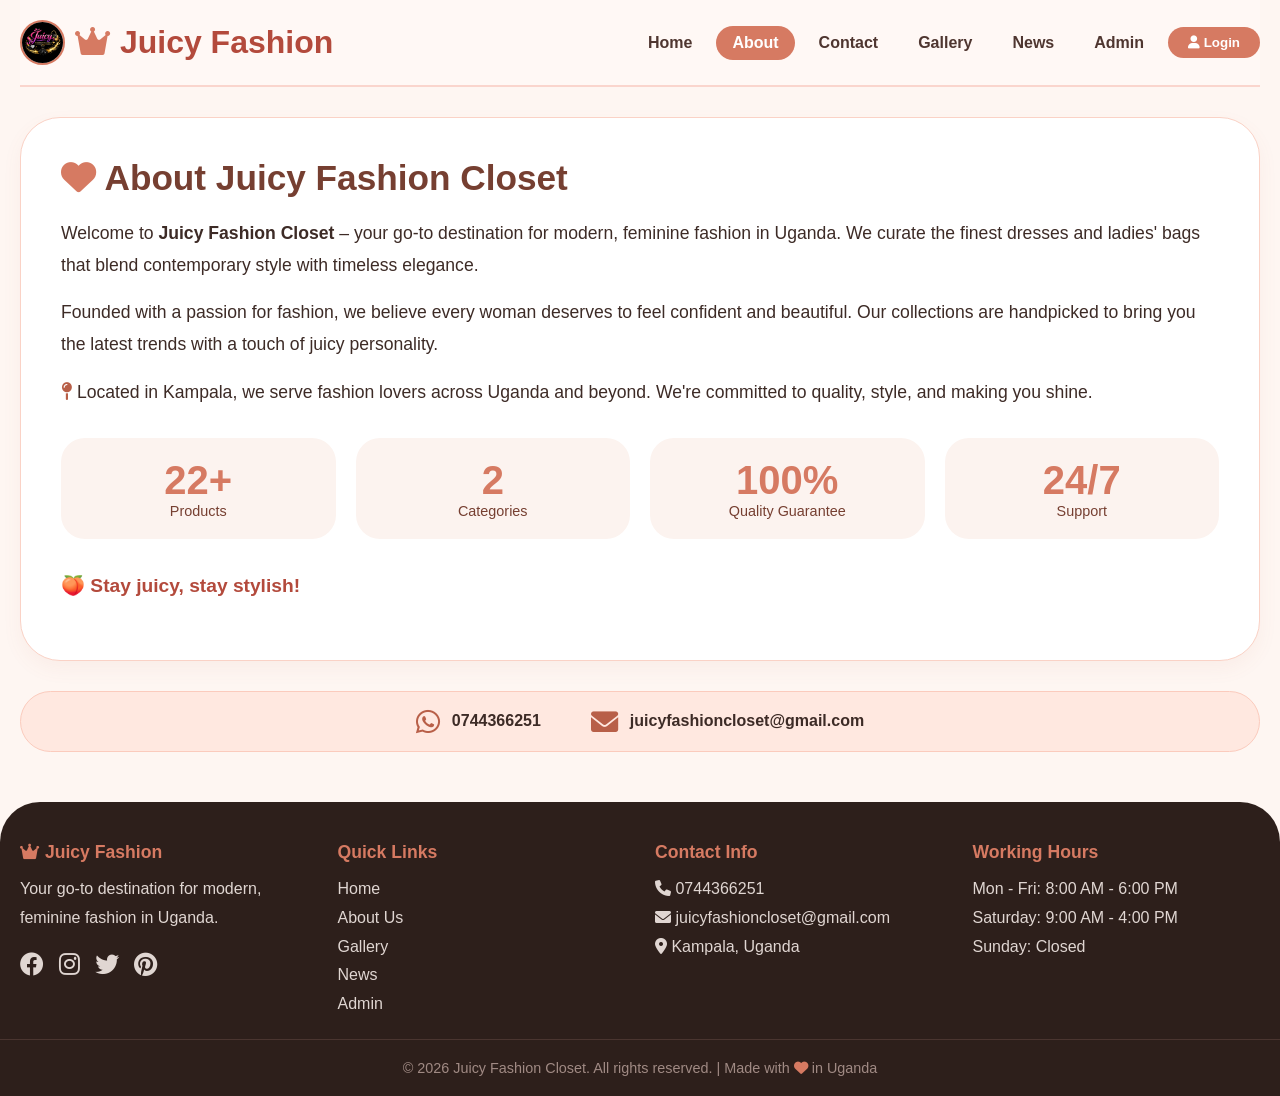
<file: about.html>
<!DOCTYPE html>
<html lang="en">
<head>
    <meta charset="UTF-8" />
    <meta name="viewport" content="width=device-width, initial-scale=1.0" />
    <title>🍑 Juicy Fashion Closet - About</title>
    <link rel="stylesheet" href="https://cdnjs.cloudflare.com/ajax/libs/font-awesome/6.0.0-beta3/css/all.min.css" />
    <style>
        * {
            margin: 0;
            padding: 0;
            box-sizing: border-box;
        }
        body {
            font-family: 'Segoe UI', Tahoma, Geneva, Verdana, sans-serif;
            background: #fef6f2;
            color: #2d1f1b;
            min-height: 100vh;
        }
        .container {
            max-width: 1300px;
            margin: 0 auto;
            padding: 0 20px;
        }
        .header {
            display: flex;
            justify-content: space-between;
            align-items: center;
            padding: 20px 0;
            flex-wrap: wrap;
            border-bottom: 2px solid #fad5cd;
            background: rgba(255, 248, 245, 0.95);
            position: sticky;
            top: 0;
            z-index: 100;
            backdrop-filter: blur(10px);
        }
        .logo {
            font-size: 2rem;
            font-weight: 700;
            color: #b34a3c;
            display: flex;
            align-items: center;
            gap: 10px;
            text-decoration: none;
            cursor: pointer;
        }
        .logo img {
            height: 45px;
            width: 45px;
            object-fit: cover;
            border-radius: 50%;
            border: 2px solid #d67a62;
        }
        .logo i {
            color: #d67a62;
        }
        .nav {
            display: flex;
            align-items: center;
            gap: 8px;
            flex-wrap: wrap;
        }
        .nav a {
            text-decoration: none;
            font-weight: 600;
            color: #4f3630;
            padding: 8px 16px;
            border-radius: 30px;
            transition: 0.3s;
            cursor: pointer;
        }
        .nav a:hover,
        .nav a.active {
            background: #d67a62;
            color: white;
        }
        .nav .login-btn {
            background: #d67a62;
            color: white;
            padding: 8px 20px;
            border-radius: 30px;
            border: none;
            font-weight: 600;
            cursor: pointer;
            transition: 0.3s;
        }
        .nav .login-btn:hover {
            background: #b85f48;
        }
        .about-content {
            background: white;
            border-radius: 40px;
            padding: 40px;
            margin: 30px 0;
            border: 1px solid #fad2c6;
            box-shadow: 0 8px 20px rgba(190, 100, 80, 0.06);
        }
        .about-content h2 {
            color: #763f31;
            margin-bottom: 20px;
            font-size: 2.2rem;
        }
        .about-content p {
            font-size: 1.1rem;
            line-height: 1.8;
            margin-bottom: 16px;
            color: #3d2b26;
        }
        .about-content .highlight {
            font-weight: 600;
            color: #b34a3c;
            font-size: 1.2rem;
        }
        .about-stats {
            display: grid;
            grid-template-columns: repeat(auto-fit, minmax(150px, 1fr));
            gap: 20px;
            margin: 30px 0;
        }
        .stat-card {
            background: #fcf3ef;
            padding: 20px;
            border-radius: 24px;
            text-align: center;
        }
        .stat-card .number {
            font-size: 2.5rem;
            font-weight: 700;
            color: #d67a62;
        }
        .stat-card .label {
            font-size: 0.9rem;
            color: #763f31;
        }
        .contact-strip {
            display: flex;
            flex-wrap: wrap;
            justify-content: center;
            gap: 30px 50px;
            background: #ffe8e0;
            padding: 16px 30px;
            border-radius: 80px;
            margin: 20px 0 30px;
            border: 1px solid #fbcbbd;
        }
        .contact-strip a {
            text-decoration: none;
            color: #3d2b26;
            font-weight: 600;
            display: inline-flex;
            align-items: center;
            gap: 12px;
            transition: 0.2s;
        }
        .contact-strip a i {
            font-size: 1.7rem;
            color: #b85f48;
        }
        .contact-strip a:hover {
            color: #a1452f;
        }
        .footer {
            background: #2d1f1b;
            color: #fef6f2;
            padding: 40px 0 20px;
            margin-top: 50px;
            border-radius: 40px 40px 0 0;
        }
        .footer-content {
            display: grid;
            grid-template-columns: repeat(auto-fit, minmax(200px, 1fr));
            gap: 30px;
            max-width: 1300px;
            margin: 0 auto;
            padding: 0 20px;
        }
        .footer-section h3 {
            color: #d67a62;
            margin-bottom: 12px;
            font-size: 1.1rem;
        }
        .footer-section p,
        .footer-section a {
            color: #e0d6d2;
            line-height: 1.8;
            text-decoration: none;
            display: block;
            transition: 0.3s;
        }
        .footer-section a:hover {
            color: #d67a62;
            padding-left: 5px;
        }
        .footer-section .social-icons {
            display: flex;
            gap: 15px;
            margin-top: 10px;
        }
        .footer-section .social-icons a {
            font-size: 1.5rem;
            color: #e0d6d2;
            transition: 0.3s;
        }
        .footer-section .social-icons a:hover {
            color: #d67a62;
            transform: translateY(-3px);
        }
        .footer-bottom {
            text-align: center;
            padding-top: 20px;
            margin-top: 20px;
            border-top: 1px solid #4a3530;
            color: #a08a84;
            font-size: 0.9rem;
        }
        @media (max-width: 768px) {
            .header { flex-direction: column; gap: 12px; }
            .about-content { padding: 20px; }
            .about-content h2 { font-size: 1.8rem; }
            .about-stats { grid-template-columns: 1fr 1fr; }
            .footer-content { grid-template-columns: 1fr 1fr; }
        }
        @media (max-width: 480px) {
            .logo { font-size: 1.5rem; }
            .nav a { font-size: 0.8rem; padding: 4px 10px; }
            .contact-strip { flex-direction: column; align-items: center; gap: 12px; }
            .footer-content { grid-template-columns: 1fr; }
        }
    </style>
</head>
<body>
    <div class="container">
        <header class="header">
            <div class="logo" onclick="window.location.href='index.html'">
                <img src="logo.jpeg" alt="Juicy Fashion" onerror="this.style.display='none'">
                <span><i class="fas fa-crown"></i> Juicy Fashion</span>
            </div>
            <nav class="nav">
                <a href="index.html">Home</a>
                <a href="about.html" class="active">About</a>
                <a href="contact.html">Contact</a>
                <a href="gallery.html">Gallery</a>
                <a href="news.html">News</a>
                <a href="admin.html">Admin</a>
                <button class="login-btn" onclick="window.location.href='login.html'"><i class="fas fa-user"></i> Login</button>
            </nav>
        </header>

        <div class="about-content">
            <h2><i class="fas fa-heart" style="color:#d67a62;"></i> About Juicy Fashion Closet</h2>
            <p>Welcome to <strong>Juicy Fashion Closet</strong> – your go-to destination for modern, feminine fashion in Uganda. We curate the finest dresses and ladies' bags that blend contemporary style with timeless elegance.</p>
            <p>Founded with a passion for fashion, we believe every woman deserves to feel confident and beautiful. Our collections are handpicked to bring you the latest trends with a touch of juicy personality.</p>
            <p><i class="fas fa-map-pin" style="color:#b85f48;"></i> Located in Kampala, we serve fashion lovers across Uganda and beyond. We're committed to quality, style, and making you shine.</p>

            <div class="about-stats">
                <div class="stat-card">
                    <div class="number">22+</div>
                    <div class="label">Products</div>
                </div>
                <div class="stat-card">
                    <div class="number">2</div>
                    <div class="label">Categories</div>
                </div>
                <div class="stat-card">
                    <div class="number">100%</div>
                    <div class="label">Quality Guarantee</div>
                </div>
                <div class="stat-card">
                    <div class="number">24/7</div>
                    <div class="label">Support</div>
                </div>
            </div>

            <p class="highlight">🍑 Stay juicy, stay stylish!</p>
        </div>

        <div class="contact-strip">
            <a href="https://wa.me/254744366251" target="_blank"><i class="fab fa-whatsapp"></i> 0744366251</a>
            <a href="https://mail.google.com/mail/?view=cm&fs=1&to=juicyfashioncloset@gmail.com" target="_blank">
                <i class="fas fa-envelope"></i> juicyfashioncloset@gmail.com
            </a>
        </div>
    </div>

    <footer class="footer">
        <div class="footer-content">
            <div class="footer-section">
                <h3><i class="fas fa-crown"></i> Juicy Fashion</h3>
                <p>Your go-to destination for modern, feminine fashion in Uganda.</p>
                <div class="social-icons">
                    <a href="#"><i class="fab fa-facebook"></i></a>
                    <a href="#"><i class="fab fa-instagram"></i></a>
                    <a href="#"><i class="fab fa-twitter"></i></a>
                    <a href="#"><i class="fab fa-pinterest"></i></a>
                </div>
            </div>
            <div class="footer-section">
                <h3>Quick Links</h3>
                <a href="index.html">Home</a>
                <a href="about.html">About Us</a>
                <a href="gallery.html">Gallery</a>
                <a href="news.html">News</a>
                <a href="admin.html">Admin</a>
            </div>
            <div class="footer-section">
                <h3>Contact Info</h3>
                <a href="https://wa.me/254744366251"><i class="fas fa-phone"></i> 0744366251</a>
               <a href="https://mail.google.com/mail/?view=cm&fs=1&to=juicyfashioncloset@gmail.com" target="_blank">
    <i class="fas fa-envelope"></i> juicyfashioncloset@gmail.com
</a>
                <p><i class="fas fa-map-marker-alt"></i> Kampala, Uganda</p>
            </div>
            <div class="footer-section">
                <h3>Working Hours</h3>
                <p>Mon - Fri: 8:00 AM - 6:00 PM</p>
                <p>Saturday: 9:00 AM - 4:00 PM</p>
                <p>Sunday: Closed</p>
            </div>
        </div>
        <div class="footer-bottom">
            &copy; 2026 Juicy Fashion Closet. All rights reserved. | Made with <i class="fas fa-heart" style="color:#d67a62;"></i> in Uganda
        </div>
    </footer>
</body>
</html>
</file>
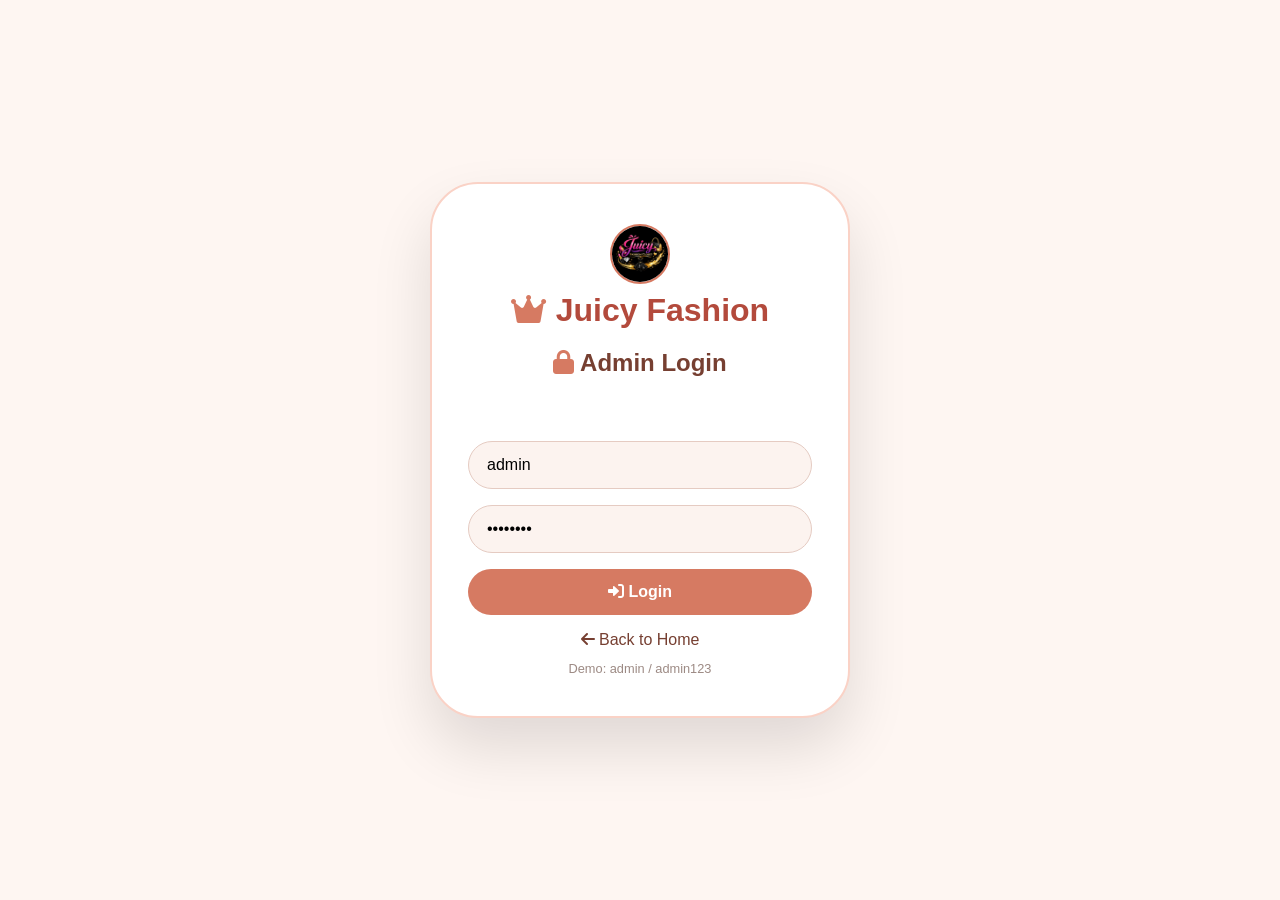
<file: admin.html>
<!DOCTYPE html>
<html lang="en">
<head>
    <meta charset="UTF-8" />
    <meta name="viewport" content="width=device-width, initial-scale=1.0" />
    <title>🍑 Juicy Fashion Closet - Admin</title>
    <link rel="stylesheet" href="https://cdnjs.cloudflare.com/ajax/libs/font-awesome/6.0.0-beta3/css/all.min.css" />
    <style>
        * {
            margin: 0;
            padding: 0;
            box-sizing: border-box;
        }
        body {
            font-family: 'Segoe UI', Tahoma, Geneva, Verdana, sans-serif;
            background: #fef6f2;
            color: #2d1f1b;
            min-height: 100vh;
        }
        .container {
            max-width: 1400px;
            margin: 0 auto;
            padding: 0 20px;
        }
        .header {
            display: flex;
            justify-content: space-between;
            align-items: center;
            padding: 20px 0;
            flex-wrap: wrap;
            border-bottom: 2px solid #fad5cd;
            background: rgba(255, 248, 245, 0.95);
            position: sticky;
            top: 0;
            z-index: 100;
            backdrop-filter: blur(10px);
        }
        .logo {
            font-size: 2rem;
            font-weight: 700;
            color: #b34a3c;
            display: flex;
            align-items: center;
            gap: 10px;
            text-decoration: none;
            cursor: pointer;
        }
        .logo img {
            height: 45px;
            width: 45px;
            object-fit: cover;
            border-radius: 50%;
            border: 2px solid #d67a62;
        }
        .logo i {
            color: #d67a62;
        }
        .nav {
            display: flex;
            align-items: center;
            gap: 8px;
            flex-wrap: wrap;
        }
        .nav a {
            text-decoration: none;
            font-weight: 600;
            color: #4f3630;
            padding: 8px 16px;
            border-radius: 30px;
            transition: 0.3s;
            cursor: pointer;
        }
        .nav a:hover,
        .nav a.active {
            background: #d67a62;
            color: white;
        }
        .nav .logout-btn {
            background: #8f4735;
            color: white;
            padding: 8px 20px;
            border-radius: 30px;
            border: none;
            font-weight: 600;
            cursor: pointer;
            transition: 0.3s;
        }
        .nav .logout-btn:hover {
            background: #6d3527;
        }
        
        /* ADMIN DASHBOARD */
        .admin-section {
            background: #fff4ef;
            border-radius: 40px;
            padding: 28px 30px;
            margin: 30px 0 20px;
            border: 1px solid #fad2c6;
        }
        .admin-header {
            display: flex;
            justify-content: space-between;
            align-items: center;
            flex-wrap: wrap;
            margin-bottom: 24px;
        }
        .admin-header h2 {
            color: #763f31;
            display: flex;
            align-items: center;
            gap: 12px;
        }
        .admin-stats {
            display: grid;
            grid-template-columns: repeat(auto-fit, minmax(150px, 1fr));
            gap: 15px;
            margin-bottom: 25px;
        }
        .stat-card {
            background: white;
            padding: 18px 20px;
            border-radius: 20px;
            text-align: center;
            border: 1px solid #f5dbd2;
            transition: 0.3s;
        }
        .stat-card:hover {
            transform: translateY(-3px);
            box-shadow: 0 8px 20px rgba(0,0,0,0.06);
        }
        .stat-card .number {
            font-size: 2rem;
            font-weight: 700;
            color: #d67a62;
        }
        .stat-card .label {
            font-size: 0.85rem;
            color: #763f31;
            font-weight: 600;
        }
        
        .admin-grid {
            display: grid;
            grid-template-columns: 1fr 1fr;
            gap: 30px;
        }
        .admin-card {
            background: white;
            border-radius: 28px;
            padding: 22px 20px 28px;
            box-shadow: 0 4px 12px rgba(0, 0, 0, 0.04);
        }
        .admin-card h3 {
            display: flex;
            align-items: center;
            gap: 10px;
            color: #763f31;
            border-bottom: 2px dashed #f5d3c8;
            padding-bottom: 14px;
            margin-bottom: 20px;
        }
        .admin-card h4 {
            color: #763f31;
            margin: 16px 0 10px;
            font-size: 0.95rem;
        }
        
        /* PRODUCT TABLE */
        .product-table-wrapper {
            overflow-x: auto;
            margin-top: 10px;
        }
        .product-table {
            width: 100%;
            border-collapse: collapse;
            font-size: 0.9rem;
        }
        .product-table th {
            background: #fcf3ef;
            color: #763f31;
            padding: 12px 14px;
            text-align: left;
            font-weight: 700;
            border-bottom: 2px solid #f5dbd2;
            white-space: nowrap;
        }
        .product-table td {
            padding: 12px 14px;
            border-bottom: 1px solid #f5dbd2;
            vertical-align: middle;
        }
        .product-table tr:hover td {
            background: #fcf8f6;
        }
        .product-table .product-img-small {
            width: 50px;
            height: 50px;
            object-fit: cover;
            border-radius: 12px;
            background: #fce9e2;
        }
        .product-table .product-img-placeholder {
            width: 50px;
            height: 50px;
            display: flex;
            align-items: center;
            justify-content: center;
            background: #fce9e2;
            border-radius: 12px;
            font-size: 1.5rem;
        }
        .product-table .category-badge {
            display: inline-block;
            padding: 2px 12px;
            border-radius: 30px;
            font-size: 0.7rem;
            font-weight: 600;
        }
        .category-bags {
            background: #d4edda;
            color: #1e6b3b;
        }
        .category-dresses {
            background: #f3d4d4;
            color: #8f3a2e;
        }
        .product-table .status-badge {
            display: inline-block;
            padding: 4px 14px;
            border-radius: 30px;
            font-size: 0.7rem;
            font-weight: 600;
        }
        .status-instock {
            background: #d4edda;
            color: #1e6b3b;
        }
        .status-outofstock {
            background: #f8dddd;
            color: #a83f3f;
        }
        .product-table .action-btns {
            display: flex;
            gap: 6px;
            flex-wrap: wrap;
        }
        .product-table .action-btns button {
            padding: 4px 12px;
            border-radius: 60px;
            border: none;
            font-weight: 600;
            font-size: 0.7rem;
            cursor: pointer;
            transition: 0.3s;
        }
        .btn-toggle {
            background: #f0d6ce;
            color: #3f2a24;
        }
        .btn-toggle.instock {
            background: #b9dfc7;
            color: #175232;
        }
        .btn-toggle.outofstock {
            background: #f3c8c0;
            color: #8f3a2e;
        }
        .btn-toggle:hover {
            filter: brightness(0.92);
            transform: scale(0.96);
        }
        .btn-delete {
            background: #e74c3c;
            color: white;
        }
        .btn-delete:hover {
            background: #c0392b;
            transform: scale(0.96);
        }
        .btn-edit {
            background: #3498db;
            color: white;
        }
        .btn-edit:hover {
            background: #2980b9;
            transform: scale(0.96);
        }

        /* FILTERS */
        .filter-bar {
            display: flex;
            gap: 12px;
            flex-wrap: wrap;
            margin-bottom: 16px;
            align-items: center;
        }
        .filter-bar select,
        .filter-bar input {
            padding: 8px 16px;
            border-radius: 60px;
            border: 1px solid #e5cbc2;
            background: #fcf3ef;
            font-size: 0.9rem;
            transition: border-color 0.3s;
        }
        .filter-bar select:focus,
        .filter-bar input:focus {
            outline: none;
            border-color: #d67a62;
        }
        .filter-bar .search-box {
            flex: 1;
            min-width: 150px;
        }
        .filter-bar .search-box input {
            width: 100%;
        }
        .filter-count {
            color: #763f31;
            font-weight: 600;
            font-size: 0.9rem;
        }
        .filter-bar .action-buttons {
            display: flex;
            gap: 8px;
            align-items: center;
        }
        .btn-refresh {
            background: #3498db;
            color: white;
            border: none;
            padding: 8px 16px;
            border-radius: 60px;
            font-weight: 600;
            cursor: pointer;
            transition: 0.3s;
            font-size: 0.85rem;
        }
        .btn-refresh:hover {
            background: #2980b9;
            transform: scale(0.96);
        }
        .btn-undo {
            background: #f39c12;
            color: white;
            border: none;
            padding: 8px 16px;
            border-radius: 60px;
            font-weight: 600;
            cursor: pointer;
            transition: 0.3s;
            font-size: 0.85rem;
            display: none;
        }
        .btn-undo.show {
            display: inline-block;
        }
        .btn-undo:hover {
            background: #e67e22;
            transform: scale(0.96);
        }

        /* FILE DROP */
        .file-drop {
            border: 2px dashed #dba392;
            border-radius: 28px;
            padding: 20px;
            text-align: center;
            background: #fcf3ef;
            cursor: pointer;
            transition: 0.3s;
        }
        .file-drop:hover {
            background: #fae8e1;
            border-color: #b4644c;
        }
        .file-drop i {
            font-size: 2.2rem;
            color: #b85f48;
        }
        .file-drop p {
            margin: 6px 0 2px;
            font-weight: 500;
        }
        .file-drop span {
            font-size: 0.8rem;
            opacity: 0.7;
        }
        .file-list {
            margin-top: 12px;
            font-size: 0.9rem;
            background: #fcf3ef;
            padding: 10px 16px;
            border-radius: 40px;
            min-height: 40px;
        }
        .admin-item {
            display: flex;
            justify-content: space-between;
            align-items: center;
            padding: 10px 0;
            border-bottom: 1px solid #f5dbd2;
        }
        .admin-item:last-child {
            border-bottom: 0;
        }
        .admin-item .info {
            display: flex;
            flex-direction: column;
            align-items: flex-start;
            flex: 1;
        }
        .admin-item .info .name {
            font-weight: 600;
            font-size: 0.95rem;
        }
        .admin-item .info .price {
            font-size: 0.85rem;
            color: #7f4d3d;
        }
        .admin-item .info .category {
            font-size: 0.75rem;
            color: #b85f48;
            background: #f0d6ce;
            padding: 0 10px;
            border-radius: 30px;
            margin-top: 2px;
        }
        .admin-item .actions {
            display: flex;
            gap: 6px;
            align-items: center;
        }

        .add-form {
            display: flex;
            flex-direction: column;
            gap: 10px;
            margin-top: 12px;
        }
        .add-form input,
        .add-form textarea,
        .add-form select {
            padding: 10px 16px;
            border-radius: 60px;
            border: 1px solid #e5cbc2;
            background: #fcf3ef;
            font-size: 0.9rem;
            transition: border-color 0.3s;
        }
        .add-form input:focus,
        .add-form textarea:focus,
        .add-form select:focus {
            outline: none;
            border-color: #d67a62;
        }
        .add-form textarea {
            border-radius: 20px;
            resize: vertical;
            min-height: 60px;
        }
        .add-form button {
            background: #be7863;
            border: none;
            color: white;
            font-weight: 700;
            padding: 10px;
            border-radius: 60px;
            cursor: pointer;
            transition: 0.3s;
            font-size: 0.95rem;
        }
        .add-form button:hover {
            background: #a55d49;
            transform: scale(0.98);
        }
        
        .btn-outline {
            background: transparent;
            border: 2px solid #be7863;
            padding: 6px 16px;
            border-radius: 60px;
            font-weight: 600;
            font-size: 0.75rem;
            color: #573a31;
            cursor: pointer;
            transition: 0.3s;
        }
        .btn-outline:hover {
            background: #be7863;
            color: white;
        }
        .btn-danger {
            background: transparent;
            border: 2px solid #e74c3c;
            color: #e74c3c;
        }
        .btn-danger:hover {
            background: #e74c3c;
            color: white;
        }
        .btn-group {
            display: flex;
            gap: 10px;
            flex-wrap: wrap;
            margin-top: 16px;
        }
        .status-msg {
            padding: 10px 20px;
            border-radius: 30px;
            background: #d4edda;
            color: #1e6b3b;
            text-align: center;
            margin: 10px 0;
            display: none;
            font-weight: 600;
        }
        .status-msg.show {
            display: block;
        }
        .status-msg.error {
            background: #f8dddd;
            color: #a83f3f;
        }
        
        /* FOOTER */
        .footer {
            background: #2d1f1b;
            color: #fef6f2;
            padding: 40px 0 20px;
            margin-top: 50px;
            border-radius: 40px 40px 0 0;
        }
        .footer-content {
            display: grid;
            grid-template-columns: repeat(auto-fit, minmax(200px, 1fr));
            gap: 30px;
            max-width: 1300px;
            margin: 0 auto;
            padding: 0 20px;
        }
        .footer-section h3 {
            color: #d67a62;
            margin-bottom: 12px;
            font-size: 1.1rem;
        }
        .footer-section p,
        .footer-section a {
            color: #e0d6d2;
            line-height: 1.8;
            text-decoration: none;
            display: block;
            transition: 0.3s;
        }
        .footer-section a:hover {
            color: #d67a62;
            padding-left: 5px;
        }
        .footer-section .social-icons {
            display: flex;
            gap: 15px;
            margin-top: 10px;
        }
        .footer-section .social-icons a {
            font-size: 1.5rem;
            color: #e0d6d2;
            transition: 0.3s;
        }
        .footer-section .social-icons a:hover {
            color: #d67a62;
            transform: translateY(-3px);
        }
        .footer-bottom {
            text-align: center;
            padding-top: 20px;
            margin-top: 20px;
            border-top: 1px solid #4a3530;
            color: #a08a84;
            font-size: 0.9rem;
        }

        /* RESPONSIVE */
        @media (max-width: 1024px) {
            .admin-grid {
                grid-template-columns: 1fr;
            }
        }
        @media (max-width: 768px) {
            .header { flex-direction: column; gap: 12px; }
            .admin-section { padding: 20px 16px; }
            .admin-header { flex-direction: column; gap: 12px; text-align: center; }
            .admin-stats { grid-template-columns: repeat(2, 1fr); }
            .filter-bar { flex-direction: column; align-items: stretch; }
            .filter-bar .search-box { min-width: auto; }
            .filter-bar .action-buttons { justify-content: center; }
            .product-table th, .product-table td { padding: 8px 10px; font-size: 0.8rem; }
            .product-table .action-btns button { font-size: 0.6rem; padding: 3px 8px; }
            .footer-content { grid-template-columns: 1fr 1fr; }
        }
        @media (max-width: 480px) {
            .logo { font-size: 1.5rem; }
            .logo img { height: 35px; width: 35px; }
            .nav a { font-size: 0.8rem; padding: 4px 10px; }
            .admin-stats { grid-template-columns: 1fr 1fr; gap: 10px; }
            .stat-card { padding: 12px; }
            .stat-card .number { font-size: 1.5rem; }
            .footer-content { grid-template-columns: 1fr; }
            .product-table th, .product-table td { padding: 6px 8px; font-size: 0.7rem; }
            .product-table .product-img-small { width: 35px; height: 35px; }
        }
    </style>
</head>
<body>
    <div class="container">
        <!-- HEADER -->
        <header class="header">
            <div class="logo" onclick="window.location.href='index.html'">
                <img src="logo.jpeg" alt="Juicy Fashion" onerror="this.style.display='none'">
                <span><i class="fas fa-crown"></i> Juicy Fashion</span>
            </div>
            <nav class="nav">
                <a href="index.html">Home</a>
                <a href="about.html">About</a>
                <a href="gallery.html">Gallery</a>
                <a href="news.html">News</a>
                <a href="contact.html">Contact</a>
                <a href="admin.html" class="active">Admin</a>
                <button class="logout-btn" onclick="logout()"><i class="fas fa-sign-out-alt"></i> Logout</button>
            </nav>
        </header>

        <div class="admin-section">
            <div class="admin-header">
                <h2><i class="fas fa-user-cog"></i> Admin Dashboard</h2>
                <a href="index.html" class="back-link" style="color:#763f31; text-decoration:none; transition:0.3s;"><i class="fas fa-arrow-left"></i> Back to Store</a>
            </div>

            <div id="statusMsg" class="status-msg">✅ Action completed successfully!</div>

            <!-- STATS -->
            <div class="admin-stats" id="statsContainer">
                <div class="stat-card">
                    <div class="number" id="totalProducts">0</div>
                    <div class="label">📦 Total Products</div>
                </div>
                <div class="stat-card">
                    <div class="number" id="inStockCount">0</div>
                    <div class="label">✅ In Stock</div>
                </div>
                <div class="stat-card">
                    <div class="number" id="outOfStockCount">0</div>
                    <div class="label">❌ Out of Stock</div>
                </div>
                <div class="stat-card">
                    <div class="number" id="bagsCount">0</div>
                    <div class="label">👜 Bags</div>
                </div>
                <div class="stat-card">
                    <div class="number" id="dressesCount">0</div>
                    <div class="label">👗 Dresses</div>
                </div>
            </div>

            <!-- ADMIN GRID -->
            <div class="admin-grid">
                <!-- LEFT: PRODUCT TABLE -->
                <div class="admin-card">
                    <h3><i class="fas fa-table"></i> All Products</h3>
                    
                    <!-- Filters -->
                    <div class="filter-bar">
                        <div class="search-box">
                            <input type="text" id="searchInput" placeholder="🔍 Search products..." />
                        </div>
                        <select id="categoryFilter">
                            <option value="all">All Categories</option>
                            <option value="bags">👜 Bags</option>
                            <option value="dresses">👗 Dresses</option>
                        </select>
                        <select id="statusFilter">
                            <option value="all">All Status</option>
                            <option value="instock">✅ In Stock</option>
                            <option value="outofstock">❌ Out of Stock</option>
                        </select>
                        <div class="action-buttons">
                            <button class="btn-refresh" onclick="refreshData()"><i class="fas fa-sync-alt"></i> Refresh</button>
                            <button class="btn-undo" id="undoBtn" onclick="undoDelete()"><i class="fas fa-undo"></i> Undo</button>
                        </div>
                    </div>

                    <!-- Filter Count -->
                    <div class="filter-count" id="filterCount">Showing: 0 items</div>

                    <!-- Product Table -->
                    <div class="product-table-wrapper">
                        <table class="product-table">
                            <thead>
                                <tr>
                                    <th>Image</th>
                                    <th>Name</th>
                                    <th>Category</th>
                                    <th>Price (UGX)</th>
                                    <th>Status</th>
                                    <th>Actions</th>
                                </tr>
                            </thead>
                            <tbody id="productTableBody">
                                <!-- Rendered by JavaScript -->
                            </tbody>
                        </table>
                    </div>
                </div>

                <!-- RIGHT: ADD PRODUCT + GALLERY + NEWS -->
                <div class="admin-card">
                    <h3><i class="fas fa-plus-circle"></i> Add New Product</h3>
                    <div class="add-form" id="addProductForm">
                        <input type="text" id="productName" placeholder="Item name" required />
                        <input type="number" id="productPrice" placeholder="Price (UGX)" required />
                        <select id="productCategory">
                            <option value="bags">👜 Bags</option>
                            <option value="dresses">👗 Dresses</option>
                        </select>
                        <input type="text" id="productEmoji" placeholder="Emoji (optional)" value="👗" />
                        <div class="file-drop" id="adminFileDrop" style="padding:12px; border-radius:60px;">
                            <i class="fas fa-camera"></i> Click to upload image
                            <input type="file" id="adminProductImage" accept="image/*" style="display:none;" />
                        </div>
                        <button type="button" id="addProductBtn" style="background:#b85f48;">➕ Add Product</button>
                    </div>

                    <h3 style="margin-top:24px;"><i class="fas fa-images"></i> Gallery Management</h3>
                    <div class="file-drop" id="galleryFileDrop">
                        <i class="fas fa-cloud-upload-alt"></i>
                        <p>Upload gallery images</p>
                        <span>click or drag & drop</span>
                        <input type="file" id="galleryFileInput" multiple accept="image/*" style="display:none;" />
                    </div>
                    <div class="file-list" id="galleryFileList"><i class="fas fa-image"></i> No gallery images</div>
                    <div id="galleryAdminList" style="margin-top:12px;"></div>

                    <h3 style="margin-top:24px;"><i class="fas fa-newspaper"></i> News Management</h3>
                    <div class="add-form" id="addNewsForm">
                        <input type="text" id="newsTitle" placeholder="News title" required />
                        <textarea id="newsContent" placeholder="News content..." rows="3" required></textarea>
                        <button type="button" id="addNewsBtn" style="background:#b85f48;">📰 Add News</button>
                    </div>
                    <div id="newsAdminList" style="margin-top:12px;"></div>

                    <div class="btn-group">
                        <button class="btn-outline" id="resetDefaultsBtn" style="font-size:0.75rem;">↺ Reset All</button>
                        <button class="btn-outline btn-danger" id="clearGalleryBtn" style="font-size:0.75rem;">🗑 Clear Gallery</button>
                        <button class="btn-outline btn-danger" id="clearNewsBtn" style="font-size:0.75rem;">🗑 Clear News</button>
                    </div>
                </div>
            </div>
        </div>
    </div>

    <!-- FOOTER -->
    <footer class="footer">
        <div class="footer-content">
            <div class="footer-section">
                <h3><i class="fas fa-crown"></i> Juicy Fashion</h3>
                <p>Your go-to destination for modern, feminine fashion in Uganda.</p>
                <div class="social-icons">
                    <a href="#"><i class="fab fa-facebook"></i></a>
                    <a href="#"><i class="fab fa-instagram"></i></a>
                    <a href="#"><i class="fab fa-twitter"></i></a>
                    <a href="#"><i class="fab fa-pinterest"></i></a>
                </div>
            </div>
            <div class="footer-section">
                <h3>Quick Links</h3>
                <a href="index.html">Home</a>
                <a href="about.html">About Us</a>
                <a href="gallery.html">Gallery</a>
                <a href="news.html">News</a>
                <a href="contact.html">Contact</a>
                <a href="admin.html">Admin</a>
            </div>
            <div class="footer-section">
                <h3>Contact Info</h3>
                <a href="https://wa.me/254744366251" target="_blank"><i class="fas fa-phone"></i> 0744366251</a>
                <a href="https://mail.google.com/mail/?view=cm&fs=1&to=juicyfashioncloset@gmail.com" target="_blank"><i class="fas fa-envelope"></i> juicyfashioncloset@gmail.com</a>
                <p><i class="fas fa-map-marker-alt"></i> Kampala, Uganda</p>
            </div>
            <div class="footer-section">
                <h3>Working Hours</h3>
                <p>Mon - Fri: 8:00 AM - 6:00 PM</p>
                <p>Saturday: 9:00 AM - 4:00 PM</p>
                <p>Sunday: Closed</p>
            </div>
        </div>
        <div class="footer-bottom">
            &copy; 2026 Juicy Fashion Closet. All rights reserved. | Made with <i class="fas fa-heart" style="color:#d67a62;"></i> in Uganda
        </div>
    </footer>

    <script>
        // ---------- STORAGE KEYS ----------
        const STORAGE_KEYS = {
            PRODUCTS: 'juicy_products',
            GALLERY: 'juicy_gallery',
            NEWS: 'juicy_news',
            SESSION: 'juicy_session'
        };

        // ---------- DEFAULT DATA ----------
        const DEFAULT_DATA = {
            products: [
                { id: 1, name: 'Premium Tote Bag', price: 45000, status: 'instock', category: 'bags', image: 'bag1.jpeg' },
                { id: 2, name: 'Designer Handbag', price: 55000, status: 'instock', category: 'bags', image: 'bag2.jpeg' },
                { id: 3, name: 'Chic Shoulder Bag', price: 38000, status: 'instock', category: 'bags', image: 'bag3.jpeg' },
                { id: 4, name: 'Trendy Tote', price: 42000, status: 'instock', category: 'bags', image: 'bag4.jpeg' },
                { id: 5, name: 'Classic Leather Bag', price: 65000, status: 'instock', category: 'bags', image: 'bag5.jpeg' },
                { id: 6, name: 'Statement Clutch', price: 35000, status: 'instock', category: 'bags', image: 'bag6.jpeg' },
                { id: 7, name: 'Elegant Evening Bag', price: 48000, status: 'instock', category: 'bags', image: 'bag7.jpeg' },
                { id: 8, name: 'Stylish Crossbody', price: 40000, status: 'instock', category: 'bags', image: 'bag8.jpeg' },
                { id: 9, name: 'Luxury Tote', price: 72000, status: 'outofstock', category: 'bags', image: 'bag9.jpeg' },
                { id: 10, name: 'Mini Bag', price: 28000, status: 'instock', category: 'bags', image: 'bag10.jpeg' },
                { id: 11, name: 'Oversized Tote', price: 58000, status: 'instock', category: 'bags', image: 'bag11.jpeg' },
                { id: 12, name: 'Black Striped Dress', price: 89000, status: 'instock', category: 'dresses', image: 'black armed strips.jpeg' },
                { id: 13, name: 'Black Short Dress', price: 75000, status: 'instock', category: 'dresses', image: 'black short dress.jpeg' },
                { id: 14, name: 'Leopard Long Dress', price: 120000, status: 'instock', category: 'dresses', image: 'leopard long.jpeg' },
                { id: 15, name: 'Leopard Short Dress', price: 95000, status: 'instock', category: 'dresses', image: 'leopard short.jpeg' },
                { id: 16, name: 'Maroon Dress', price: 82000, status: 'instock', category: 'dresses', image: 'maroon.jpeg' },
                { id: 17, name: 'Red Dress Slit', price: 110000, status: 'instock', category: 'dresses', image: 'red dress slit.jpeg' },
                { id: 18, name: 'Red Dress', price: 78000, status: 'instock', category: 'dresses', image: 'red.jpeg' },
                { id: 19, name: 'Short Dress', price: 65000, status: 'instock', category: 'dresses', image: 'short dress.jpeg' },
                { id: 20, name: 'White Dress', price: 88000, status: 'instock', category: 'dresses', image: 'white.jpeg' },
                { id: 21, name: 'Mirror Dress', price: 99000, status: 'instock', category: 'dresses', image: 'mirror.jpeg' },
                { id: 22, name: 'Leopard 3 Dress', price: 105000, status: 'outofstock', category: 'dresses', image: 'leopard 3.jpeg' },
            ],
            gallery: [
                'bag1.jpeg', 'bag2.jpeg', 'bag3.jpeg', 'bag4.jpeg', 'bag5.jpeg',
                'bag6.jpeg', 'bag7.jpeg', 'bag8.jpeg', 'bag9.jpeg', 'bag10.jpeg',
                'bag11.jpeg', 'mirror.jpeg', 'red dress slit.jpeg', 'red.jpeg',
                'short dress.jpeg', 'white.jpeg'
            ],
            news: [
                { id: 1, title: '🎉 Welcome to Juicy Fashion Closet!', content: 'We are excited to launch our new collection of modern dresses and bags. Stay tuned for exclusive offers!', date: '2026-08-20' },
                { id: 2, title: '🌸 Summer Collection Now Available', content: 'Our new summer collection features vibrant colors and lightweight fabrics perfect for the warm weather. Shop now!', date: '2026-08-18' },
                { id: 3, title: '💝 Customer Appreciation Week', content: 'Enjoy 15% off on all items this week as a thank you for being part of the Juicy Fashion family.', date: '2026-08-15' },
            ]
        };

        // ---------- UNDO SYSTEM ----------
        let deletedProduct = null;
        let lastAction = null;

        // ---------- DATA MANAGEMENT ----------
        let data = {};

        function loadData() {
            let products = localStorage.getItem(STORAGE_KEYS.PRODUCTS);
            if (products) {
                try { products = JSON.parse(products); } 
                catch (e) { products = JSON.parse(JSON.stringify(DEFAULT_DATA.products)); }
            } else {
                products = JSON.parse(JSON.stringify(DEFAULT_DATA.products));
            }
            products = products.map(p => ({ ...p, image: p.image || '' }));

            let gallery = localStorage.getItem(STORAGE_KEYS.GALLERY);
            if (gallery) {
                try { gallery = JSON.parse(gallery); } 
                catch (e) { gallery = [...DEFAULT_DATA.gallery]; }
            } else {
                gallery = [...DEFAULT_DATA.gallery];
            }

            let news = localStorage.getItem(STORAGE_KEYS.NEWS);
            if (news) {
                try { news = JSON.parse(news); } 
                catch (e) { news = JSON.parse(JSON.stringify(DEFAULT_DATA.news)); }
            } else {
                news = JSON.parse(JSON.stringify(DEFAULT_DATA.news));
            }

            data = { products, gallery, news };
            return data;
        }

        function saveData() {
            localStorage.setItem(STORAGE_KEYS.PRODUCTS, JSON.stringify(data.products));
            localStorage.setItem(STORAGE_KEYS.GALLERY, JSON.stringify(data.gallery));
            localStorage.setItem(STORAGE_KEYS.NEWS, JSON.stringify(data.news));
        }

        // ---------- SESSION ----------
        function checkSession() {
            const session = localStorage.getItem(STORAGE_KEYS.SESSION);
            if (session !== 'true') {
                window.location.href = 'login.html';
                return false;
            }
            return true;
        }

        function logout() {
            localStorage.removeItem(STORAGE_KEYS.SESSION);
            window.location.href = 'index.html';
        }

        // ---------- REFRESH ----------
        function refreshData() {
            loadData();
            renderAll();
            showStatus('🔄 Data refreshed successfully!');
        }

        // ---------- UNDO DELETE ----------
        function undoDelete() {
            if (deletedProduct) {
                data.products.push(deletedProduct);
                saveData();
                renderAll();
                showStatus(`↩️ Restored: ${deletedProduct.name}`);
                deletedProduct = null;
                document.getElementById('undoBtn').classList.remove('show');
            } else {
                showStatus('❌ Nothing to undo.', true);
            }
        }

        // ---------- RENDER FUNCTIONS ----------
        function renderStats() {
            const total = data.products.length;
            const inStock = data.products.filter(p => p.status === 'instock').length;
            const outOfStock = data.products.filter(p => p.status === 'outofstock').length;
            const bags = data.products.filter(p => p.category === 'bags').length;
            const dresses = data.products.filter(p => p.category === 'dresses').length;

            document.getElementById('totalProducts').textContent = total;
            document.getElementById('inStockCount').textContent = inStock;
            document.getElementById('outOfStockCount').textContent = outOfStock;
            document.getElementById('bagsCount').textContent = bags;
            document.getElementById('dressesCount').textContent = dresses;
        }

        function renderProductTable() {
            const searchTerm = document.getElementById('searchInput').value.toLowerCase();
            const categoryFilter = document.getElementById('categoryFilter').value;
            const statusFilter = document.getElementById('statusFilter').value;

            let filtered = data.products.filter(p => {
                const matchSearch = p.name.toLowerCase().includes(searchTerm);
                const matchCategory = categoryFilter === 'all' || p.category === categoryFilter;
                const matchStatus = statusFilter === 'all' || p.status === statusFilter;
                return matchSearch && matchCategory && matchStatus;
            });

            const tbody = document.getElementById('productTableBody');
            if (filtered.length === 0) {
                tbody.innerHTML = `<tr><td colspan="6" style="text-align:center; padding:30px; color:#8f6b61;">No products found matching your criteria.</td></tr>`;
            } else {
                tbody.innerHTML = filtered.map(p => {
                    const imgHtml = p.image ? 
                        `<img src="${p.image}" alt="${p.name}" class="product-img-small" onerror="this.parentElement.innerHTML='<div class=\\'product-img-placeholder\\'>${p.category === 'bags' ? '👜' : '👗'}</div>'">` :
                        `<div class="product-img-placeholder">${p.category === 'bags' ? '👜' : '👗'}</div>`;
                    const categoryClass = p.category === 'bags' ? 'category-bags' : 'category-dresses';
                    const categoryLabel = p.category === 'bags' ? '👜 Bag' : '👗 Dress';
                    const statusClass = p.status === 'instock' ? 'status-instock' : 'status-outofstock';
                    const statusLabel = p.status === 'instock' ? '✅ In Stock' : '❌ Out of Stock';
                    const priceFormatted = Number(p.price).toLocaleString();
                    return `
                        <tr>
                            <td>${imgHtml}</td>
                            <td><strong>${p.name}</strong></td>
                            <td><span class="category-badge ${categoryClass}">${categoryLabel}</span></td>
                            <td>UGX ${priceFormatted}</td>
                            <td><span class="status-badge ${statusClass}">${statusLabel}</span></td>
                            <td>
                                <div class="action-btns">
                                    <button class="btn-toggle ${p.status === 'instock' ? 'instock' : 'outofstock'}" data-id="${p.id}">
                                        ${p.status === 'instock' ? 'In stock' : 'Out of stock'}
                                    </button>
                                    <button class="btn-delete" data-id="${p.id}"><i class="fas fa-trash"></i></button>
                                </div>
                            </td>
                        </tr>
                    `;
                }).join('');
            }

            document.getElementById('filterCount').textContent = `Showing: ${filtered.length} items`;

            // Attach event listeners
            document.querySelectorAll('#productTableBody .btn-toggle').forEach(btn => {
                btn.addEventListener('click', function() {
                    const id = parseInt(this.dataset.id);
                    const product = data.products.find(p => p.id === id);
                    if (product) {
                        product.status = product.status === 'instock' ? 'outofstock' : 'instock';
                        saveData();
                        renderAll();
                        showStatus('✅ Stock status updated!');
                    }
                });
            });

            document.querySelectorAll('#productTableBody .btn-delete').forEach(btn => {
                btn.addEventListener('click', function() {
                    const id = parseInt(this.dataset.id);
                    const product = data.products.find(p => p.id === id);
                    if (product && confirm(`Delete "${product.name}" permanently?`)) {
                        // Store for undo
                        deletedProduct = { ...product };
                        lastAction = 'delete';
                        
                        // Remove from data
                        data.products = data.products.filter(p => p.id !== id);
                        saveData();
                        renderAll();
                        
                        // Show undo button
                        document.getElementById('undoBtn').classList.add('show');
                        showStatus(`🗑️ "${deletedProduct.name}" deleted. Click Undo to restore.`);
                    }
                });
            });
        }

        function renderAdminGallery() {
            const adminList = document.getElementById('galleryAdminList');
            if (!adminList) return;

            if (data.gallery.length === 0) {
                adminList.innerHTML = `<p style="opacity:0.6; font-size:0.9rem;">No images in gallery.</p>`;
            } else {
                adminList.innerHTML = data.gallery.map((img, index) => {
                    const src = img.startsWith('data:') ? img.substring(0, 40) + '...' : img;
                    return `
                        <div class="admin-item">
                            <span style="font-size:0.85rem; flex:1; overflow:hidden; text-overflow:ellipsis;">📷 ${src}</span>
                            <button class="delete-btn" data-index="${index}" title="Remove" style="padding:5px 10px; border-radius:60px; border:none; background:#e74c3c; color:white; font-weight:600; font-size:0.7rem; cursor:pointer; transition:0.3s;"><i class="fas fa-trash"></i></button>
                        </div>
                    `;
                }).join('');

                document.querySelectorAll('#galleryAdminList .delete-btn').forEach(btn => {
                    btn.addEventListener('click', function() {
                        const index = parseInt(this.dataset.index);
                        if (confirm('Remove this image from gallery?')) {
                            data.gallery.splice(index, 1);
                            saveData();
                            renderAll();
                            showStatus('✅ Image removed from gallery!');
                        }
                    });
                });
            }

            const list = document.getElementById('galleryFileList');
            if (list) {
                list.innerHTML = `<i class="fas fa-check-circle" style="color:#b85f48;"></i> ${data.gallery.length} image(s) in gallery.`;
            }
        }

        function renderAdminNews() {
            const adminList = document.getElementById('newsAdminList');
            if (!adminList) return;

            if (data.news.length === 0) {
                adminList.innerHTML = `<p style="opacity:0.6; font-size:0.9rem;">No news items.</p>`;
            } else {
                adminList.innerHTML = data.news.map((n, index) => `
                    <div class="admin-item">
                        <div class="info">
                            <span class="name">${n.title}</span>
                            <span class="price">${n.date}</span>
                        </div>
                        <button class="delete-btn" data-index="${index}" title="Delete" style="padding:5px 10px; border-radius:60px; border:none; background:#e74c3c; color:white; font-weight:600; font-size:0.7rem; cursor:pointer; transition:0.3s;"><i class="fas fa-trash"></i></button>
                    </div>
                `).join('');

                document.querySelectorAll('#newsAdminList .delete-btn').forEach(btn => {
                    btn.addEventListener('click', function() {
                        const index = parseInt(this.dataset.index);
                        if (confirm('Delete this news item?')) {
                            data.news.splice(index, 1);
                            saveData();
                            renderAll();
                            showStatus('✅ News deleted successfully!');
                        }
                    });
                });
            }
        }

        function renderAll() {
            renderStats();
            renderProductTable();
            renderAdminGallery();
            renderAdminNews();
        }

        // ---------- STATUS MESSAGE ----------
        function showStatus(message, isError = false) {
            const el = document.getElementById('statusMsg');
            el.textContent = message;
            el.className = 'status-msg show';
            if (isError) el.classList.add('error');
            setTimeout(() => el.classList.remove('show'), 4000);
        }

        // ---------- ADD PRODUCT ----------
        function addProduct(name, price, category, emoji, imageDataUrl) {
            if (!name || !price || isNaN(price) || price <= 0) {
                showStatus('❌ Please enter a valid name and price.', true);
                return false;
            }
            const newId = data.products.length ? Math.max(...data.products.map(p => p.id)) + 1 : 1;
            data.products.push({
                id: newId,
                name: name.trim(),
                price: Number(price),
                status: 'instock',
                category: category || 'dresses',
                emoji: emoji.trim() || '👗',
                image: imageDataUrl || ''
            });
            saveData();
            renderAll();
            showStatus('✅ Product added successfully!');
            return true;
        }

        // ---------- ADD NEWS ----------
        function addNews(title, content) {
            if (!title || !content) {
                showStatus('❌ Please enter both title and content.', true);
                return false;
            }
            const newId = data.news.length ? Math.max(...data.news.map(n => n.id)) + 1 : 1;
            const today = new Date().toISOString().split('T')[0];
            data.news.push({
                id: newId,
                title: title.trim(),
                content: content.trim(),
                date: today
            });
            saveData();
            renderAll();
            showStatus('✅ News added successfully!');
            return true;
        }

        // ---------- RESET / CLEAR ----------
        function resetAll() {
            if (confirm('Reset all data to default? (your changes will be lost)')) {
                data.products = JSON.parse(JSON.stringify(DEFAULT_DATA.products));
                data.gallery = [...DEFAULT_DATA.gallery];
                data.news = JSON.parse(JSON.stringify(DEFAULT_DATA.news));
                saveData();
                renderAll();
                showStatus('✅ Reset to defaults complete!');
                document.getElementById('undoBtn').classList.remove('show');
                deletedProduct = null;
            }
        }

        function clearGallery() {
            if (confirm('Remove all gallery images?')) {
                data.gallery = [];
                saveData();
                renderAll();
                showStatus('✅ Gallery cleared!');
            }
        }

        function clearNews() {
            if (confirm('Remove all news items?')) {
                data.news = [];
                saveData();
                renderAll();
                showStatus('✅ News cleared!');
            }
        }

        // ---------- FILTER EVENT LISTENERS ----------
        function setupFilters() {
            document.getElementById('searchInput').addEventListener('input', renderProductTable);
            document.getElementById('categoryFilter').addEventListener('change', renderProductTable);
            document.getElementById('statusFilter').addEventListener('change', renderProductTable);
        }

        // ---------- INIT ----------
        document.addEventListener('DOMContentLoaded', function() {
            // Check session
            if (!checkSession()) return;

            // Load data
            loadData();
            renderAll();
            setupFilters();

            // ---- ADD PRODUCT ----
            document.getElementById('addProductBtn').addEventListener('click', function() {
                const name = document.getElementById('productName').value;
                const price = document.getElementById('productPrice').value;
                const category = document.getElementById('productCategory').value;
                const emoji = document.getElementById('productEmoji').value;
                const fileInput = document.getElementById('adminProductImage');

                if (fileInput.files && fileInput.files.length > 0) {
                    const reader = new FileReader();
                    reader.onload = function(e) {
                        if (addProduct(name, price, category, emoji, e.target.result)) {
                            document.getElementById('productName').value = '';
                            document.getElementById('productPrice').value = '';
                            document.getElementById('productEmoji').value = '👗';
                            fileInput.value = '';
                        }
                    };
                    reader.readAsDataURL(fileInput.files[0]);
                } else {
                    if (addProduct(name, price, category, emoji, '')) {
                        document.getElementById('productName').value = '';
                        document.getElementById('productPrice').value = '';
                        document.getElementById('productEmoji').value = '👗';
                    }
                }
            });

            // ---- PRODUCT IMAGE UPLOAD TRIGGER ----
            document.getElementById('adminFileDrop').addEventListener('click', function() {
                document.getElementById('adminProductImage').click();
            });

            // ---- GALLERY UPLOAD ----
            const galleryFileInput = document.getElementById('galleryFileInput');
            const galleryDrop = document.getElementById('galleryFileDrop');

            function handleGalleryFiles(files) {
                if (!files || files.length === 0) return;
                Array.from(files).forEach(file => {
                    if (!file.type.startsWith('image/')) return;
                    const reader = new FileReader();
                    reader.onload = function(e) {
                        data.gallery.push(e.target.result);
                        saveData();
                        renderAll();
                        showStatus('✅ Gallery image uploaded!');
                    };
                    reader.readAsDataURL(file);
                });
            }

            galleryDrop.addEventListener('click', function() {
                galleryFileInput.click();
            });

            galleryFileInput.addEventListener('change', function(e) {
                handleGalleryFiles(e.target.files);
                this.value = '';
            });

            galleryDrop.addEventListener('dragover', (e) => {
                e.preventDefault();
                galleryDrop.style.borderColor = '#b4644c';
                galleryDrop.style.background = '#fae8e1';
            });
            galleryDrop.addEventListener('dragleave', (e) => {
                e.preventDefault();
                galleryDrop.style.borderColor = '#dba392';
                galleryDrop.style.background = '#fcf3ef';
            });
            galleryDrop.addEventListener('drop', (e) => {
                e.preventDefault();
                galleryDrop.style.borderColor = '#dba392';
                galleryDrop.style.background = '#fcf3ef';
                if (e.dataTransfer.files) {
                    handleGalleryFiles(e.dataTransfer.files);
                }
            });

            // ---- ADD NEWS ----
            document.getElementById('addNewsBtn').addEventListener('click', function() {
                const title = document.getElementById('newsTitle').value;
                const content = document.getElementById('newsContent').value;
                if (addNews(title, content)) {
                    document.getElementById('newsTitle').value = '';
                    document.getElementById('newsContent').value = '';
                }
            });

            // ---- RESET / CLEAR ----
            document.getElementById('resetDefaultsBtn').addEventListener('click', resetAll);
            document.getElementById('clearGalleryBtn').addEventListener('click', clearGallery);
            document.getElementById('clearNewsBtn').addEventListener('click', clearNews);
        });
    </script>
</body>
</html>
</file>
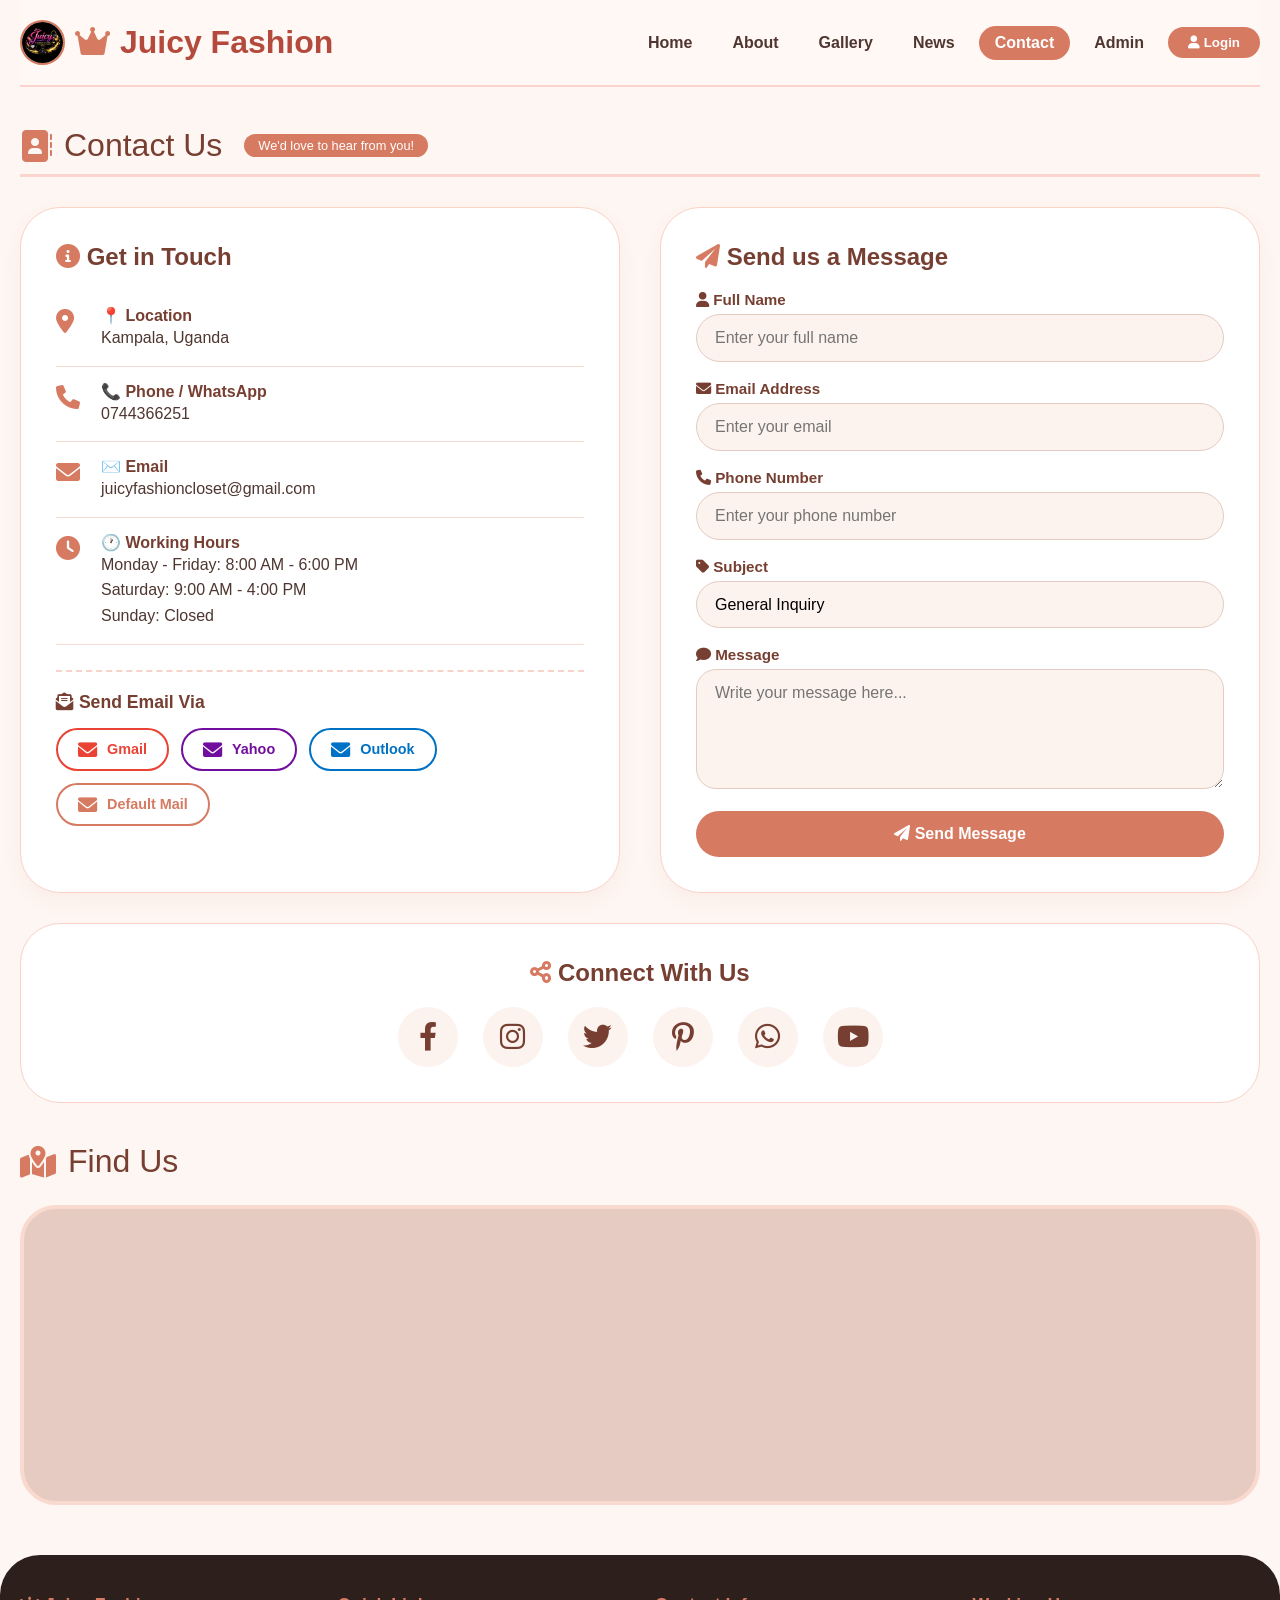
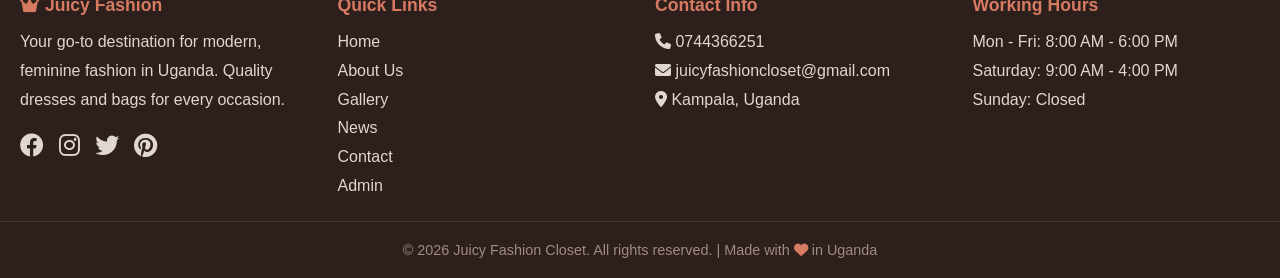
<file: contact.html>
<!DOCTYPE html>
<html lang="en">
<head>
    <meta charset="UTF-8" />
    <meta name="viewport" content="width=device-width, initial-scale=1.0" />
    <title>🍑 Juicy Fashion Closet - Contact</title>
    <link rel="stylesheet" href="https://cdnjs.cloudflare.com/ajax/libs/font-awesome/6.0.0-beta3/css/all.min.css" />
    <style>
        * {
            margin: 0;
            padding: 0;
            box-sizing: border-box;
        }
        body {
            font-family: 'Segoe UI', Tahoma, Geneva, Verdana, sans-serif;
            background: #fef6f2;
            color: #2d1f1b;
            min-height: 100vh;
        }
        .container {
            max-width: 1300px;
            margin: 0 auto;
            padding: 0 20px;
        }
        .header {
            display: flex;
            justify-content: space-between;
            align-items: center;
            padding: 20px 0;
            flex-wrap: wrap;
            border-bottom: 2px solid #fad5cd;
            background: rgba(255, 248, 245, 0.95);
            position: sticky;
            top: 0;
            z-index: 100;
            backdrop-filter: blur(10px);
        }
        .logo {
            font-size: 2rem;
            font-weight: 700;
            color: #b34a3c;
            display: flex;
            align-items: center;
            gap: 10px;
            text-decoration: none;
            cursor: pointer;
        }
        .logo img {
            height: 45px;
            width: 45px;
            object-fit: cover;
            border-radius: 50%;
            border: 2px solid #d67a62;
        }
        .logo i {
            color: #d67a62;
        }
        .nav {
            display: flex;
            align-items: center;
            gap: 8px;
            flex-wrap: wrap;
        }
        .nav a {
            text-decoration: none;
            font-weight: 600;
            color: #4f3630;
            padding: 8px 16px;
            border-radius: 30px;
            transition: 0.3s;
            cursor: pointer;
        }
        .nav a:hover,
        .nav a.active {
            background: #d67a62;
            color: white;
        }
        .nav .login-btn {
            background: #d67a62;
            color: white;
            padding: 8px 20px;
            border-radius: 30px;
            border: none;
            font-weight: 600;
            cursor: pointer;
            transition: 0.3s;
        }
        .nav .login-btn:hover {
            background: #b85f48;
        }
        .section-title {
            font-size: 2rem;
            margin: 40px 0 20px;
            display: flex;
            align-items: center;
            gap: 12px;
            color: #763f31;
            border-bottom: 3px solid #fad5cd;
            padding-bottom: 10px;
        }
        .section-title i {
            color: #d67a62;
        }
        
        /* CONTACT PAGE STYLES */
        .contact-wrapper {
            display: grid;
            grid-template-columns: 1fr 1fr;
            gap: 40px;
            margin: 30px 0;
        }
        
        .contact-info {
            background: white;
            border-radius: 40px;
            padding: 35px;
            border: 1px solid #fad2c6;
            box-shadow: 0 8px 20px rgba(190, 100, 80, 0.06);
        }
        .contact-info h3 {
            color: #763f31;
            font-size: 1.5rem;
            margin-bottom: 20px;
        }
        .contact-info .info-item {
            display: flex;
            align-items: flex-start;
            gap: 15px;
            padding: 15px 0;
            border-bottom: 1px solid #f5dbd2;
        }
        .contact-info .info-item:last-child {
            border-bottom: none;
        }
        .contact-info .info-item i {
            font-size: 1.5rem;
            color: #d67a62;
            width: 30px;
            margin-top: 3px;
        }
        .contact-info .info-item .label {
            font-weight: 600;
            color: #763f31;
        }
        .contact-info .info-item .value {
            color: #4f3630;
            line-height: 1.6;
        }
        .contact-info .info-item a {
            color: #4f3630;
            text-decoration: none;
            transition: 0.3s;
        }
        .contact-info .info-item a:hover {
            color: #d67a62;
        }
        
        .email-options {
            margin-top: 25px;
            padding-top: 20px;
            border-top: 2px dashed #f5d3c8;
        }
        .email-options h4 {
            color: #763f31;
            margin-bottom: 15px;
            font-size: 1.1rem;
        }
        .email-buttons {
            display: flex;
            flex-wrap: wrap;
            gap: 12px;
        }
        .email-btn {
            display: inline-flex;
            align-items: center;
            gap: 10px;
            padding: 10px 20px;
            border-radius: 60px;
            text-decoration: none;
            font-weight: 600;
            font-size: 0.9rem;
            transition: 0.3s;
            border: 2px solid #e5cbc2;
            background: white;
            color: #4f3630;
        }
        .email-btn:hover {
            transform: translateY(-3px);
            box-shadow: 0 8px 20px rgba(0,0,0,0.1);
        }
        .email-btn.gmail {
            border-color: #ea4335;
            color: #ea4335;
        }
        .email-btn.gmail:hover {
            background: #ea4335;
            color: white;
        }
        .email-btn.yahoo {
            border-color: #720e9e;
            color: #720e9e;
        }
        .email-btn.yahoo:hover {
            background: #720e9e;
            color: white;
        }
        .email-btn.outlook {
            border-color: #0072c6;
            color: #0072c6;
        }
        .email-btn.outlook:hover {
            background: #0072c6;
            color: white;
        }
        .email-btn.default {
            border-color: #d67a62;
            color: #d67a62;
        }
        .email-btn.default:hover {
            background: #d67a62;
            color: white;
        }
        .email-btn i {
            font-size: 1.2rem;
        }

        /* CONTACT FORM */
        .contact-form {
            background: white;
            border-radius: 40px;
            padding: 35px;
            border: 1px solid #fad2c6;
            box-shadow: 0 8px 20px rgba(190, 100, 80, 0.06);
        }
        .contact-form h3 {
            color: #763f31;
            font-size: 1.5rem;
            margin-bottom: 20px;
        }
        .contact-form .form-group {
            margin-bottom: 18px;
        }
        .contact-form label {
            display: block;
            font-weight: 600;
            color: #763f31;
            margin-bottom: 6px;
            font-size: 0.95rem;
        }
        .contact-form input,
        .contact-form textarea,
        .contact-form select {
            width: 100%;
            padding: 14px 18px;
            border-radius: 60px;
            border: 1px solid #e5cbc2;
            background: #fcf3ef;
            font-size: 1rem;
            transition: border-color 0.3s;
            font-family: inherit;
        }
        .contact-form textarea {
            border-radius: 20px;
            resize: vertical;
            min-height: 120px;
        }
        .contact-form input:focus,
        .contact-form textarea:focus,
        .contact-form select:focus {
            outline: none;
            border-color: #d67a62;
        }
        .contact-form select {
            appearance: none;
            cursor: pointer;
        }
        .contact-form button {
            width: 100%;
            padding: 14px;
            border-radius: 60px;
            border: none;
            background: #d67a62;
            color: white;
            font-weight: 700;
            font-size: 1rem;
            cursor: pointer;
            transition: 0.3s;
        }
        .contact-form button:hover {
            background: #b85f48;
            transform: scale(0.98);
        }
        .contact-form .form-message {
            margin-top: 15px;
            padding: 12px 20px;
            border-radius: 30px;
            display: none;
            font-weight: 600;
        }
        .contact-form .form-message.success {
            display: block;
            background: #d4edda;
            color: #1e6b3b;
        }
        .contact-form .form-message.error {
            display: block;
            background: #f8dddd;
            color: #a83f3f;
        }

        /* MAP SECTION */
        .map-section {
            margin: 30px 0;
        }
        .map-section .map-wrap {
            border-radius: 36px;
            overflow: hidden;
            border: 4px solid #fad9cf;
            height: 300px;
            background: #e6cbc2;
        }
        .map-section .map-wrap iframe {
            width: 100%;
            height: 100%;
            border: 0;
        }

        /* SOCIAL MEDIA */
        .social-section {
            background: white;
            border-radius: 40px;
            padding: 35px;
            margin: 30px 0;
            border: 1px solid #fad2c6;
            text-align: center;
        }
        .social-section h3 {
            color: #763f31;
            margin-bottom: 20px;
            font-size: 1.5rem;
        }
        .social-icons-large {
            display: flex;
            justify-content: center;
            gap: 25px;
            flex-wrap: wrap;
        }
        .social-icons-large a {
            display: inline-flex;
            align-items: center;
            justify-content: center;
            width: 60px;
            height: 60px;
            border-radius: 50%;
            background: #fcf3ef;
            color: #763f31;
            font-size: 1.8rem;
            transition: 0.3s;
            text-decoration: none;
        }
        .social-icons-large a:hover {
            transform: translateY(-5px);
            color: white;
        }
        .social-icons-large a.facebook:hover {
            background: #1877f2;
        }
        .social-icons-large a.instagram:hover {
            background: linear-gradient(45deg, #f09433, #e6683c, #dc2743, #cc2366, #bc1888);
        }
        .social-icons-large a.twitter:hover {
            background: #000000;
        }
        .social-icons-large a.pinterest:hover {
            background: #e60023;
        }
        .social-icons-large a.whatsapp:hover {
            background: #25d366;
        }
        .social-icons-large a.youtube:hover {
            background: #ff0000;
        }

        /* FOOTER */
        .footer {
            background: #2d1f1b;
            color: #fef6f2;
            padding: 40px 0 20px;
            margin-top: 50px;
            border-radius: 40px 40px 0 0;
        }
        .footer-content {
            display: grid;
            grid-template-columns: repeat(auto-fit, minmax(200px, 1fr));
            gap: 30px;
            max-width: 1300px;
            margin: 0 auto;
            padding: 0 20px;
        }
        .footer-section h3 {
            color: #d67a62;
            margin-bottom: 12px;
            font-size: 1.1rem;
        }
        .footer-section p,
        .footer-section a {
            color: #e0d6d2;
            line-height: 1.8;
            text-decoration: none;
            display: block;
            transition: 0.3s;
        }
        .footer-section a:hover {
            color: #d67a62;
            padding-left: 5px;
        }
        .footer-section .social-icons {
            display: flex;
            gap: 15px;
            margin-top: 10px;
        }
        .footer-section .social-icons a {
            font-size: 1.5rem;
            color: #e0d6d2;
            transition: 0.3s;
        }
        .footer-section .social-icons a:hover {
            color: #d67a62;
            transform: translateY(-3px);
        }
        .footer-bottom {
            text-align: center;
            padding-top: 20px;
            margin-top: 20px;
            border-top: 1px solid #4a3530;
            color: #a08a84;
            font-size: 0.9rem;
        }

        /* RESPONSIVE */
        @media (max-width: 992px) {
            .contact-wrapper {
                grid-template-columns: 1fr;
                gap: 30px;
            }
        }
        @media (max-width: 768px) {
            .header { flex-direction: column; gap: 12px; }
            .contact-info { padding: 25px; }
            .contact-form { padding: 25px; }
            .email-buttons { flex-direction: column; }
            .social-icons-large { gap: 15px; }
            .social-icons-large a { width: 50px; height: 50px; font-size: 1.5rem; }
            .footer-content { grid-template-columns: 1fr 1fr; }
        }
        @media (max-width: 480px) {
            .logo { font-size: 1.5rem; }
            .logo img { height: 35px; width: 35px; }
            .nav a { font-size: 0.8rem; padding: 4px 10px; }
            .contact-info { padding: 20px; }
            .contact-form { padding: 20px; }
            .footer-content { grid-template-columns: 1fr; }
        }
    </style>
</head>
<body>
    <div class="container">
        <!-- HEADER -->
        <header class="header">
            <div class="logo" onclick="window.location.href='index.html'">
                <img src="logo.jpeg" alt="Juicy Fashion" onerror="this.style.display='none'">
                <span><i class="fas fa-crown"></i> Juicy Fashion</span>
            </div>
            <nav class="nav">
                <a href="index.html">Home</a>
                <a href="about.html">About</a>
                <a href="gallery.html">Gallery</a>
                <a href="news.html">News</a>
                <a href="contact.html" class="active">Contact</a>
                <a href="admin.html">Admin</a>
                <button class="login-btn" onclick="window.location.href='login.html'"><i class="fas fa-user"></i> Login</button>
            </nav>
        </header>

        <!-- CONTACT SECTION -->
        <div class="section-title">
            <i class="fas fa-address-book"></i> Contact Us
            <span class="badge" style="background:#d67a62; color:white; font-size:0.8rem; padding:4px 14px; border-radius:30px; margin-left:10px;">We'd love to hear from you!</span>
        </div>

        <div class="contact-wrapper">
            <!-- CONTACT INFO -->
            <div class="contact-info">
                <h3><i class="fas fa-info-circle" style="color:#d67a62;"></i> Get in Touch</h3>
                
                <div class="info-item">
                    <i class="fas fa-map-marker-alt"></i>
                    <div>
                        <div class="label">📍 Location</div>
                        <div class="value">Kampala, Uganda</div>
                    </div>
                </div>

                <div class="info-item">
                    <i class="fas fa-phone"></i>
                    <div>
                        <div class="label">📞 Phone / WhatsApp</div>
                        <div class="value">
                            <a href="https://wa.me/254744366251" target="_blank">0744366251</a>
                        </div>
                    </div>
                </div>

                <div class="info-item">
                    <i class="fas fa-envelope"></i>
                    <div>
                        <div class="label">✉️ Email</div>
                        <div class="value">
                            <a href="https://mail.google.com/mail/?view=cm&fs=1&to=juicyfashioncloset@gmail.com" target="_blank">juicyfashioncloset@gmail.com</a>
                        </div>
                    </div>
                </div>

                <div class="info-item">
                    <i class="fas fa-clock"></i>
                    <div>
                        <div class="label">🕐 Working Hours</div>
                        <div class="value">
                            Monday - Friday: 8:00 AM - 6:00 PM<br>
                            Saturday: 9:00 AM - 4:00 PM<br>
                            Sunday: Closed
                        </div>
                    </div>
                </div>

                <!-- EMAIL OPTIONS -->
                <div class="email-options">
                    <h4><i class="fas fa-envelope-open-text"></i> Send Email Via</h4>
                    <div class="email-buttons">
                        <a href="https://mail.google.com/mail/?view=cm&fs=1&to=juicyfashioncloset@gmail.com" target="_blank" class="email-btn gmail">
                            <i class="fas fa-envelope"></i> Gmail
                        </a>
                        <a href="https://mail.yahoo.com/d/compose?to=juicyfashioncloset@gmail.com" target="_blank" class="email-btn yahoo">
                            <i class="fas fa-envelope"></i> Yahoo
                        </a>
                        <a href="https://outlook.live.com/mail/0/deeplink/compose?to=juicyfashioncloset@gmail.com" target="_blank" class="email-btn outlook">
                            <i class="fas fa-envelope"></i> Outlook
                        </a>
                        <a href="mailto:juicyfashioncloset@gmail.com" class="email-btn default">
                            <i class="fas fa-envelope"></i> Default Mail
                        </a>
                    </div>
                </div>
            </div>

            <!-- CONTACT FORM -->
            <div class="contact-form">
                <h3><i class="fas fa-paper-plane" style="color:#d67a62;"></i> Send us a Message</h3>
                <form id="contactForm">
                    <div class="form-group">
                        <label for="fullName"><i class="fas fa-user"></i> Full Name</label>
                        <input type="text" id="fullName" placeholder="Enter your full name" required />
                    </div>
                    <div class="form-group">
                        <label for="emailAddress"><i class="fas fa-envelope"></i> Email Address</label>
                        <input type="email" id="emailAddress" placeholder="Enter your email" required />
                    </div>
                    <div class="form-group">
                        <label for="phoneNumber"><i class="fas fa-phone"></i> Phone Number</label>
                        <input type="tel" id="phoneNumber" placeholder="Enter your phone number" />
                    </div>
                    <div class="form-group">
                        <label for="subject"><i class="fas fa-tag"></i> Subject</label>
                        <select id="subject">
                            <option value="general">General Inquiry</option>
                            <option value="product">Product Question</option>
                            <option value="order">Order Status</option>
                            <option value="returns">Returns / Exchange</option>
                            <option value="partnership">Partnership / Collaboration</option>
                            <option value="other">Other</option>
                        </select>
                    </div>
                    <div class="form-group">
                        <label for="message"><i class="fas fa-comment"></i> Message</label>
                        <textarea id="message" placeholder="Write your message here..." required></textarea>
                    </div>
                    <button type="submit"><i class="fas fa-paper-plane"></i> Send Message</button>
                    <div id="formMessage" class="form-message"></div>
                </form>
            </div>
        </div>

        <!-- SOCIAL MEDIA -->
        <div class="social-section">
            <h3><i class="fas fa-share-alt" style="color:#d67a62;"></i> Connect With Us</h3>
            <div class="social-icons-large">
                <a href="#" class="facebook"><i class="fab fa-facebook-f"></i></a>
                <a href="#" class="instagram"><i class="fab fa-instagram"></i></a>
                <a href="#" class="twitter"><i class="fab fa-twitter"></i></a>
                <a href="#" class="pinterest"><i class="fab fa-pinterest-p"></i></a>
                <a href="https://wa.me/254744366251" target="_blank" class="whatsapp"><i class="fab fa-whatsapp"></i></a>
                <a href="#" class="youtube"><i class="fab fa-youtube"></i></a>
            </div>
        </div>

        <!-- MAPS -->
        <div class="map-section">
            <div class="section-title" style="border-bottom: none; margin-bottom: 15px;">
                <i class="fas fa-map-marked-alt"></i> Find Us
            </div>
            <div class="map-wrap">
                <iframe src="https://www.google.com/maps/embed?pb=!1m18!1m12!1m3!1d3151.835434509437!2d144.95373531531534!3d-37.81627997975159!2m3!1f0!2f0!3f0!3m2!1i1024!2i768!4f13.1!3m3!1m2!1s0x6ad65d5df1f5b0b1%3A0x5045675218ce6e0!2sMelbourne%20VIC%2C%20Australia!5e0!3m2!1sen!2sus!4v1644262070686!5m2!1sen!2sus" loading="lazy" referrerpolicy="no-referrer-when-downgrade"></iframe>
            </div>
        </div>
    </div>

    <!-- FOOTER -->
    <footer class="footer">
        <div class="footer-content">
            <div class="footer-section">
                <h3><i class="fas fa-crown"></i> Juicy Fashion</h3>
                <p>Your go-to destination for modern, feminine fashion in Uganda. Quality dresses and bags for every occasion.</p>
                <div class="social-icons">
                    <a href="#"><i class="fab fa-facebook"></i></a>
                    <a href="#"><i class="fab fa-instagram"></i></a>
                    <a href="#"><i class="fab fa-twitter"></i></a>
                    <a href="#"><i class="fab fa-pinterest"></i></a>
                </div>
            </div>
            <div class="footer-section">
                <h3>Quick Links</h3>
                <a href="index.html">Home</a>
                <a href="about.html">About Us</a>
                <a href="gallery.html">Gallery</a>
                <a href="news.html">News</a>
                <a href="contact.html">Contact</a>
                <a href="admin.html">Admin</a>
            </div>
            <div class="footer-section">
                <h3>Contact Info</h3>
                <a href="https://wa.me/254744366251" target="_blank"><i class="fas fa-phone"></i> 0744366251</a>
                <a href="https://mail.google.com/mail/?view=cm&fs=1&to=juicyfashioncloset@gmail.com" target="_blank"><i class="fas fa-envelope"></i> juicyfashioncloset@gmail.com</a>
                <p><i class="fas fa-map-marker-alt"></i> Kampala, Uganda</p>
            </div>
            <div class="footer-section">
                <h3>Working Hours</h3>
                <p>Mon - Fri: 8:00 AM - 6:00 PM</p>
                <p>Saturday: 9:00 AM - 4:00 PM</p>
                <p>Sunday: Closed</p>
            </div>
        </div>
        <div class="footer-bottom">
            &copy; 2026 Juicy Fashion Closet. All rights reserved. | Made with <i class="fas fa-heart" style="color:#d67a62;"></i> in Uganda
        </div>
    </footer>

    <script>
        // CONTACT FORM HANDLER
        document.getElementById('contactForm').addEventListener('submit', function(e) {
            e.preventDefault();
            
            const name = document.getElementById('fullName').value;
            const email = document.getElementById('emailAddress').value;
            const phone = document.getElementById('phoneNumber').value;
            const subject = document.getElementById('subject').value;
            const message = document.getElementById('message').value;
            const messageEl = document.getElementById('formMessage');

            // Simple validation
            if (!name || !email || !message) {
                messageEl.className = 'form-message error';
                messageEl.textContent = '❌ Please fill in all required fields.';
                return;
            }

            // Email validation
            if (!email.includes('@') || !email.includes('.')) {
                messageEl.className = 'form-message error';
                messageEl.textContent = '❌ Please enter a valid email address.';
                return;
            }

            // Build email subject
            const subjectMap = {
                'general': 'General Inquiry',
                'product': 'Product Question',
                'order': 'Order Status',
                'returns': 'Returns / Exchange',
                'partnership': 'Partnership / Collaboration',
                'other': 'Other'
            };

            const emailSubject = `Juicy Fashion - ${subjectMap[subject] || 'Inquiry'}`;
            const emailBody = `Name: ${name}\nEmail: ${email}\nPhone: ${phone || 'Not provided'}\n\nMessage:\n${message}`;

            // Open Gmail with pre-filled email
            const gmailUrl = `https://mail.google.com/mail/?view=cm&fs=1&to=juicyfashioncloset@gmail.com&su=${encodeURIComponent(emailSubject)}&body=${encodeURIComponent(emailBody)}`;
            
            // Show success message
            messageEl.className = 'form-message success';
            messageEl.textContent = '✅ Message ready! Opening Gmail...';
            
            // Open Gmail in new tab
            setTimeout(() => {
                window.open(gmailUrl, '_blank');
            }, 800);

            // Reset form after 3 seconds
            setTimeout(() => {
                this.reset();
                messageEl.textContent = '✅ Message sent successfully!';
            }, 3000);
        });
    </script>
</body>
</html>
</file>
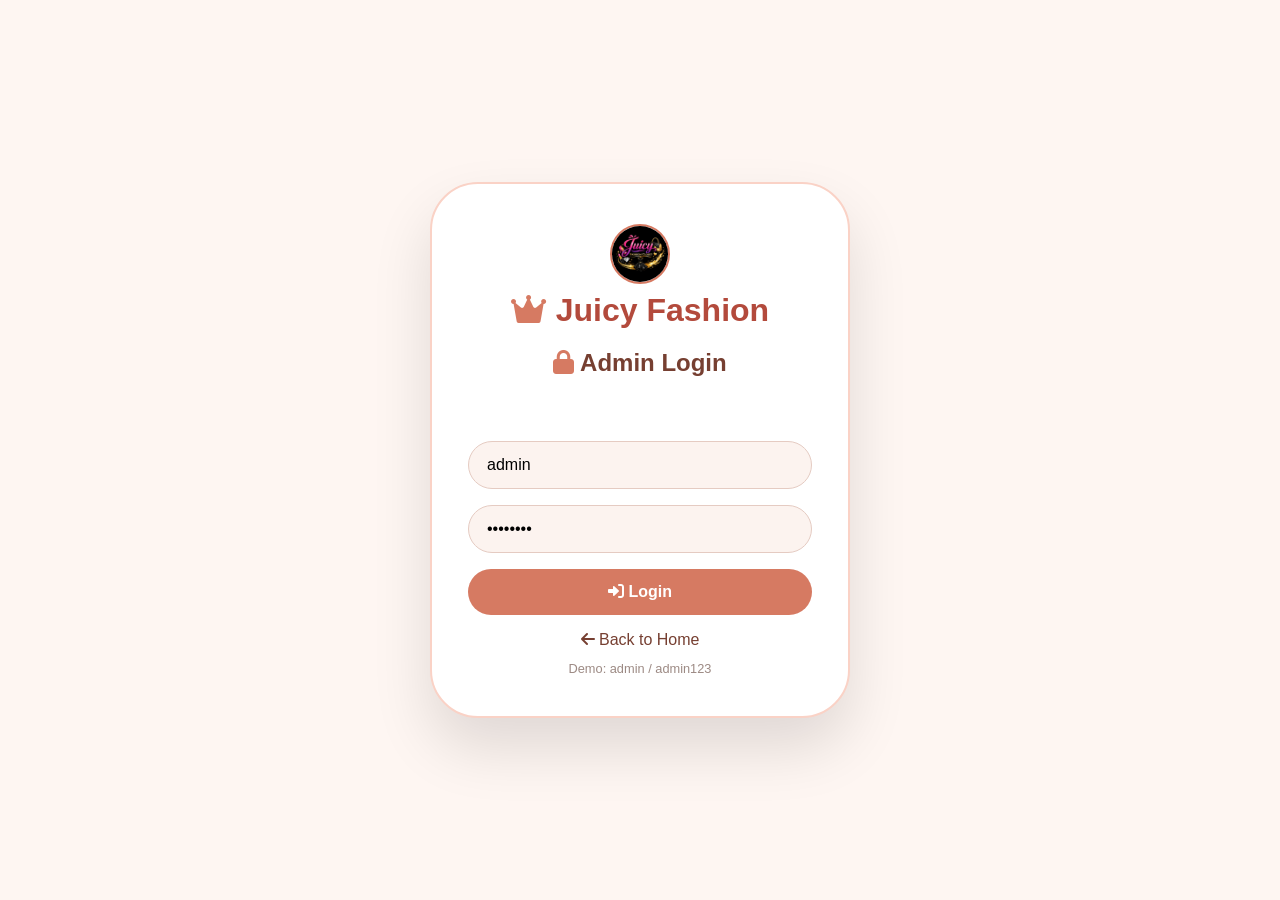
<file: login.html>
<!DOCTYPE html>
<html lang="en">
<head>
    <meta charset="UTF-8" />
    <meta name="viewport" content="width=device-width, initial-scale=1.0" />
    <title>🍑 Juicy Fashion Closet - Login</title>
    <link rel="stylesheet" href="https://cdnjs.cloudflare.com/ajax/libs/font-awesome/6.0.0-beta3/css/all.min.css" />
    <style>
        * {
            margin: 0;
            padding: 0;
            box-sizing: border-box;
        }
        body {
            font-family: 'Segoe UI', Tahoma, Geneva, Verdana, sans-serif;
            background: #fef6f2;
            color: #2d1f1b;
            min-height: 100vh;
            display: flex;
            align-items: center;
            justify-content: center;
        }
        .login-container {
            max-width: 420px;
            width: 90%;
            margin: 40px auto;
            background: white;
            border-radius: 48px;
            padding: 40px 36px;
            box-shadow: 0 30px 60px rgba(0, 0, 0, 0.12);
            border: 2px solid #fad2c6;
        }
        .login-container .logo {
            text-align: center;
            font-size: 2rem;
            font-weight: 700;
            color: #b34a3c;
            margin-bottom: 20px;
            cursor: pointer;
        }
        .login-container .logo i {
            color: #d67a62;
        }
        .login-container .logo img {
            height: 60px;
            width: 60px;
            object-fit: cover;
            border-radius: 50%;
            border: 2px solid #d67a62;
        }
        .login-container h2 {
            color: #763f31;
            text-align: center;
            margin-bottom: 24px;
            font-size: 1.5rem;
        }
        .login-container input {
            width: 100%;
            padding: 14px 18px;
            border-radius: 60px;
            border: 1px solid #e5cbc2;
            background: #fcf3ef;
            margin-bottom: 16px;
            font-size: 1rem;
            transition: border-color 0.3s;
        }
        .login-container input:focus {
            outline: none;
            border-color: #d67a62;
        }
        .login-container button {
            width: 100%;
            padding: 14px;
            border-radius: 60px;
            border: none;
            background: #d67a62;
            color: white;
            font-weight: 700;
            font-size: 1rem;
            cursor: pointer;
            transition: 0.3s;
        }
        .login-container button:hover {
            background: #b85f48;
            transform: scale(0.98);
        }
        .login-container .error-msg {
            color: #e74c3c;
            text-align: center;
            margin-bottom: 16px;
            font-weight: 600;
            min-height: 24px;
        }
        .login-container .back-link {
            display: block;
            text-align: center;
            margin-top: 16px;
            color: #763f31;
            text-decoration: none;
            transition: color 0.3s;
        }
        .login-container .back-link:hover {
            color: #b85f48;
        }
        .login-container .demo-info {
            text-align: center;
            margin-top: 12px;
            font-size: 0.8rem;
            opacity: 0.6;
            color: #5c3d33;
        }
        @media (max-width: 480px) {
            .login-container { padding: 30px 20px; }
        }
    </style>
</head>
<body>
    <div class="login-container">
        <div class="logo" onclick="window.location.href='index.html'">
            <img src="logo.jpeg" alt="Juicy Fashion" onerror="this.style.display='none'">
            <br>
            <i class="fas fa-crown"></i> Juicy Fashion
        </div>
        <h2><i class="fas fa-lock" style="color:#d67a62;"></i> Admin Login</h2>
        <div class="error-msg" id="loginError"></div>
        <input type="text" id="loginUsername" placeholder="Username" value="admin" />
        <input type="password" id="loginPassword" placeholder="Password" value="admin123" />
        <button id="loginBtn"><i class="fas fa-sign-in-alt"></i> Login</button>
        <a href="index.html" class="back-link"><i class="fas fa-arrow-left"></i> Back to Home</a>
        <div class="demo-info">Demo: admin / admin123</div>
    </div>

    <script>
        document.getElementById('loginBtn').addEventListener('click', function() {
            const username = document.getElementById('loginUsername').value;
            const password = document.getElementById('loginPassword').value;
            
            if (username === 'admin' && password === 'admin123') {
                localStorage.setItem('juicy_session', 'true');
                window.location.href = 'admin.html';
            } else {
                document.getElementById('loginError').textContent = '❌ Invalid credentials. Try admin/admin123';
            }
        });

        document.getElementById('loginPassword').addEventListener('keydown', function(e) {
            if (e.key === 'Enter') document.getElementById('loginBtn').click();
        });
        document.getElementById('loginUsername').addEventListener('keydown', function(e) {
            if (e.key === 'Enter') document.getElementById('loginBtn').click();
        });
    </script>
</body>
</html>
</file>
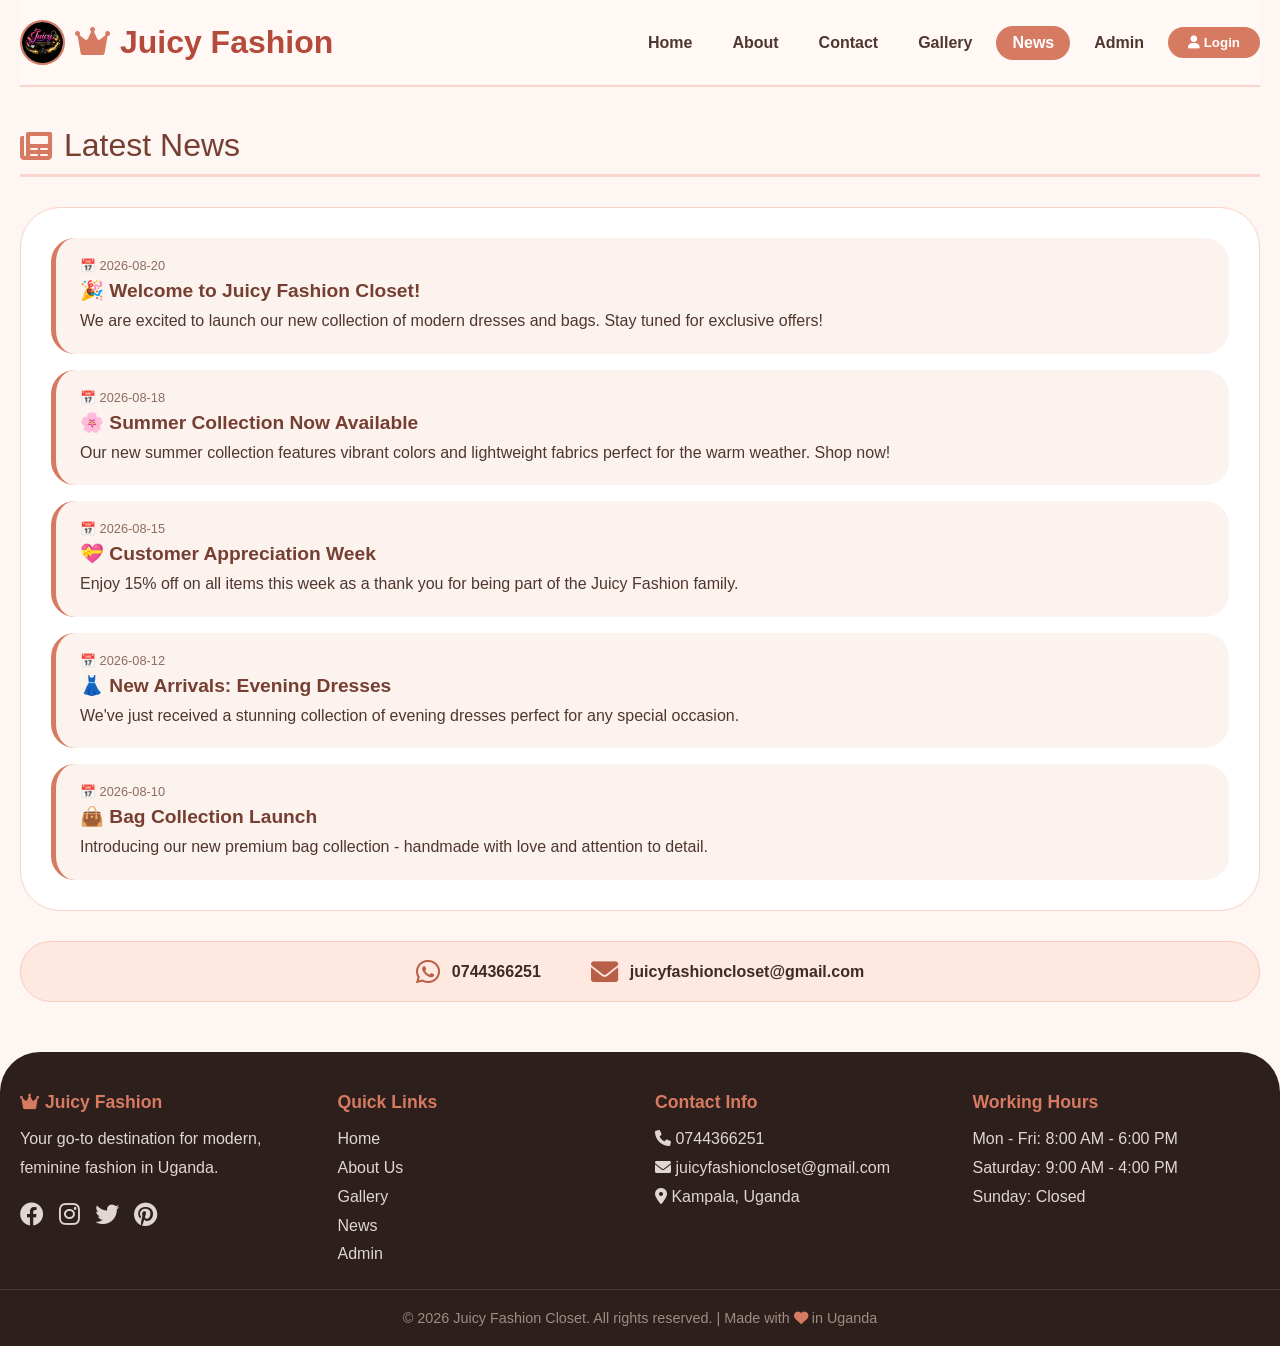
<file: news.html>
<!DOCTYPE html>
<html lang="en">
<head>
    <meta charset="UTF-8" />
    <meta name="viewport" content="width=device-width, initial-scale=1.0" />
    <title>🍑 Juicy Fashion Closet - News</title>
    <link rel="stylesheet" href="https://cdnjs.cloudflare.com/ajax/libs/font-awesome/6.0.0-beta3/css/all.min.css" />
    <style>
        * {
            margin: 0;
            padding: 0;
            box-sizing: border-box;
        }
        body {
            font-family: 'Segoe UI', Tahoma, Geneva, Verdana, sans-serif;
            background: #fef6f2;
            color: #2d1f1b;
            min-height: 100vh;
        }
        .container {
            max-width: 1300px;
            margin: 0 auto;
            padding: 0 20px;
        }
        .header {
            display: flex;
            justify-content: space-between;
            align-items: center;
            padding: 20px 0;
            flex-wrap: wrap;
            border-bottom: 2px solid #fad5cd;
            background: rgba(255, 248, 245, 0.95);
            position: sticky;
            top: 0;
            z-index: 100;
            backdrop-filter: blur(10px);
        }
        .logo {
            font-size: 2rem;
            font-weight: 700;
            color: #b34a3c;
            display: flex;
            align-items: center;
            gap: 10px;
            text-decoration: none;
            cursor: pointer;
        }
        .logo img {
            height: 45px;
            width: 45px;
            object-fit: cover;
            border-radius: 50%;
            border: 2px solid #d67a62;
        }
        .logo i {
            color: #d67a62;
        }
        .nav {
            display: flex;
            align-items: center;
            gap: 8px;
            flex-wrap: wrap;
        }
        .nav a {
            text-decoration: none;
            font-weight: 600;
            color: #4f3630;
            padding: 8px 16px;
            border-radius: 30px;
            transition: 0.3s;
            cursor: pointer;
        }
        .nav a:hover,
        .nav a.active {
            background: #d67a62;
            color: white;
        }
        .nav .login-btn {
            background: #d67a62;
            color: white;
            padding: 8px 20px;
            border-radius: 30px;
            border: none;
            font-weight: 600;
            cursor: pointer;
            transition: 0.3s;
        }
        .nav .login-btn:hover {
            background: #b85f48;
        }
        .section-title {
            font-size: 2rem;
            margin: 40px 0 20px;
            display: flex;
            align-items: center;
            gap: 12px;
            color: #763f31;
            border-bottom: 3px solid #fad5cd;
            padding-bottom: 10px;
        }
        .section-title i {
            color: #d67a62;
        }
        .news-container {
            background: white;
            border-radius: 40px;
            padding: 30px;
            margin: 30px 0;
            border: 1px solid #fad2c6;
        }
        .news-item {
            background: #fcf3ef;
            border-radius: 24px;
            padding: 20px 24px;
            margin-bottom: 16px;
            border-left: 5px solid #d67a62;
            transition: 0.3s;
        }
        .news-item:hover {
            transform: translateX(5px);
            box-shadow: 0 4px 12px rgba(0,0,0,0.05);
        }
        .news-item:last-child {
            margin-bottom: 0;
        }
        .news-item .date {
            font-size: 0.8rem;
            color: #8f6b61;
            margin-bottom: 6px;
        }
        .news-item h4 {
            color: #763f31;
            margin-bottom: 6px;
            font-size: 1.2rem;
        }
        .news-item p {
            color: #4f3630;
            line-height: 1.6;
        }
        .contact-strip {
            display: flex;
            flex-wrap: wrap;
            justify-content: center;
            gap: 30px 50px;
            background: #ffe8e0;
            padding: 16px 30px;
            border-radius: 80px;
            margin: 20px 0 30px;
            border: 1px solid #fbcbbd;
        }
        .contact-strip a {
            text-decoration: none;
            color: #3d2b26;
            font-weight: 600;
            display: inline-flex;
            align-items: center;
            gap: 12px;
            transition: 0.2s;
        }
        .contact-strip a i {
            font-size: 1.7rem;
            color: #b85f48;
        }
        .contact-strip a:hover {
            color: #a1452f;
        }
        .footer {
            background: #2d1f1b;
            color: #fef6f2;
            padding: 40px 0 20px;
            margin-top: 50px;
            border-radius: 40px 40px 0 0;
        }
        .footer-content {
            display: grid;
            grid-template-columns: repeat(auto-fit, minmax(200px, 1fr));
            gap: 30px;
            max-width: 1300px;
            margin: 0 auto;
            padding: 0 20px;
        }
        .footer-section h3 {
            color: #d67a62;
            margin-bottom: 12px;
            font-size: 1.1rem;
        }
        .footer-section p,
        .footer-section a {
            color: #e0d6d2;
            line-height: 1.8;
            text-decoration: none;
            display: block;
            transition: 0.3s;
        }
        .footer-section a:hover {
            color: #d67a62;
            padding-left: 5px;
        }
        .footer-section .social-icons {
            display: flex;
            gap: 15px;
            margin-top: 10px;
        }
        .footer-section .social-icons a {
            font-size: 1.5rem;
            color: #e0d6d2;
            transition: 0.3s;
        }
        .footer-section .social-icons a:hover {
            color: #d67a62;
            transform: translateY(-3px);
        }
        .footer-bottom {
            text-align: center;
            padding-top: 20px;
            margin-top: 20px;
            border-top: 1px solid #4a3530;
            color: #a08a84;
            font-size: 0.9rem;
        }
        @media (max-width: 768px) {
            .header { flex-direction: column; gap: 12px; }
            .news-container { padding: 20px; }
            .footer-content { grid-template-columns: 1fr 1fr; }
        }
        @media (max-width: 480px) {
            .logo { font-size: 1.5rem; }
            .nav a { font-size: 0.8rem; padding: 4px 10px; }
            .contact-strip { flex-direction: column; align-items: center; gap: 12px; }
            .footer-content { grid-template-columns: 1fr; }
        }
    </style>
</head>
<body>
    <div class="container">
        <header class="header">
            <div class="logo" onclick="window.location.href='index.html'">
                <img src="logo.jpeg" alt="Juicy Fashion" onerror="this.style.display='none'">
                <span><i class="fas fa-crown"></i> Juicy Fashion</span>
            </div>
            <nav class="nav">
                <a href="index.html">Home</a>
                <a href="about.html">About</a>
                <a href="contact.html">Contact</a>
                <a href="gallery.html">Gallery</a>
                <a href="news.html" class="active">News</a>
                <a href="admin.html">Admin</a>
                <button class="login-btn" onclick="window.location.href='login.html'"><i class="fas fa-user"></i> Login</button>
            </nav>
        </header>

        <div class="section-title"><i class="fas fa-newspaper"></i> Latest News</div>
        <div class="news-container" id="newsContainer"></div>

        <div class="contact-strip">
            <a href="https://wa.me/254744366251" target="_blank"><i class="fab fa-whatsapp"></i> 0744366251</a>
            <a href="https://mail.google.com/mail/?view=cm&fs=1&to=juicyfashioncloset@gmail.com" target="_blank">
                <i class="fas fa-envelope"></i> juicyfashioncloset@gmail.com
            </a>
        </div>
    </div>

    <footer class="footer">
        <div class="footer-content">
            <div class="footer-section">
                <h3><i class="fas fa-crown"></i> Juicy Fashion</h3>
                <p>Your go-to destination for modern, feminine fashion in Uganda.</p>
                <div class="social-icons">
                    <a href="#"><i class="fab fa-facebook"></i></a>
                    <a href="#"><i class="fab fa-instagram"></i></a>
                    <a href="#"><i class="fab fa-twitter"></i></a>
                    <a href="#"><i class="fab fa-pinterest"></i></a>
                </div>
            </div>
            <div class="footer-section">
                <h3>Quick Links</h3>
                <a href="index.html">Home</a>
                <a href="about.html">About Us</a>
                <a href="gallery.html">Gallery</a>
                <a href="news.html">News</a>
                <a href="admin.html">Admin</a>
            </div>
            <div class="footer-section">
                <h3>Contact Info</h3>
                <a href="https://wa.me/254744366251"><i class="fas fa-phone"></i> 0744366251</a>
                <a href="https://mail.google.com/mail/?view=cm&fs=1&to=juicyfashioncloset@gmail.com" target="_blank">
                    <i class="fas fa-envelope"></i> juicyfashioncloset@gmail.com
                </a>
                <p><i class="fas fa-map-marker-alt"></i> Kampala, Uganda</p>
            </div>
            <div class="footer-section">
                <h3>Working Hours</h3>
                <p>Mon - Fri: 8:00 AM - 6:00 PM</p>
                <p>Saturday: 9:00 AM - 4:00 PM</p>
                <p>Sunday: Closed</p>
            </div>
        </div>
        <div class="footer-bottom">
            &copy; 2026 Juicy Fashion Closet. All rights reserved. | Made with <i class="fas fa-heart" style="color:#d67a62;"></i> in Uganda
        </div>
    </footer>

    <script>
        const newsItems = [
            { id: 1, title: '🎉 Welcome to Juicy Fashion Closet!', content: 'We are excited to launch our new collection of modern dresses and bags. Stay tuned for exclusive offers!', date: '2026-08-20' },
            { id: 2, title: '🌸 Summer Collection Now Available', content: 'Our new summer collection features vibrant colors and lightweight fabrics perfect for the warm weather. Shop now!', date: '2026-08-18' },
            { id: 3, title: '💝 Customer Appreciation Week', content: 'Enjoy 15% off on all items this week as a thank you for being part of the Juicy Fashion family.', date: '2026-08-15' },
            { id: 4, title: '👗 New Arrivals: Evening Dresses', content: 'We\'ve just received a stunning collection of evening dresses perfect for any special occasion.', date: '2026-08-12' },
            { id: 5, title: '👜 Bag Collection Launch', content: 'Introducing our new premium bag collection - handmade with love and attention to detail.', date: '2026-08-10' },
        ];

        function renderNews() {
            const container = document.getElementById('newsContainer');
            container.innerHTML = newsItems.map(n => `
                <div class="news-item">
                    <div class="date">📅 ${n.date}</div>
                    <h4>${n.title}</h4>
                    <p>${n.content}</p>
                </div>
            `).join('');
        }

        document.addEventListener('DOMContentLoaded', renderNews);
        if (document.readyState !== 'loading') renderNews();
    </script>
</body>
</html>
</file>
